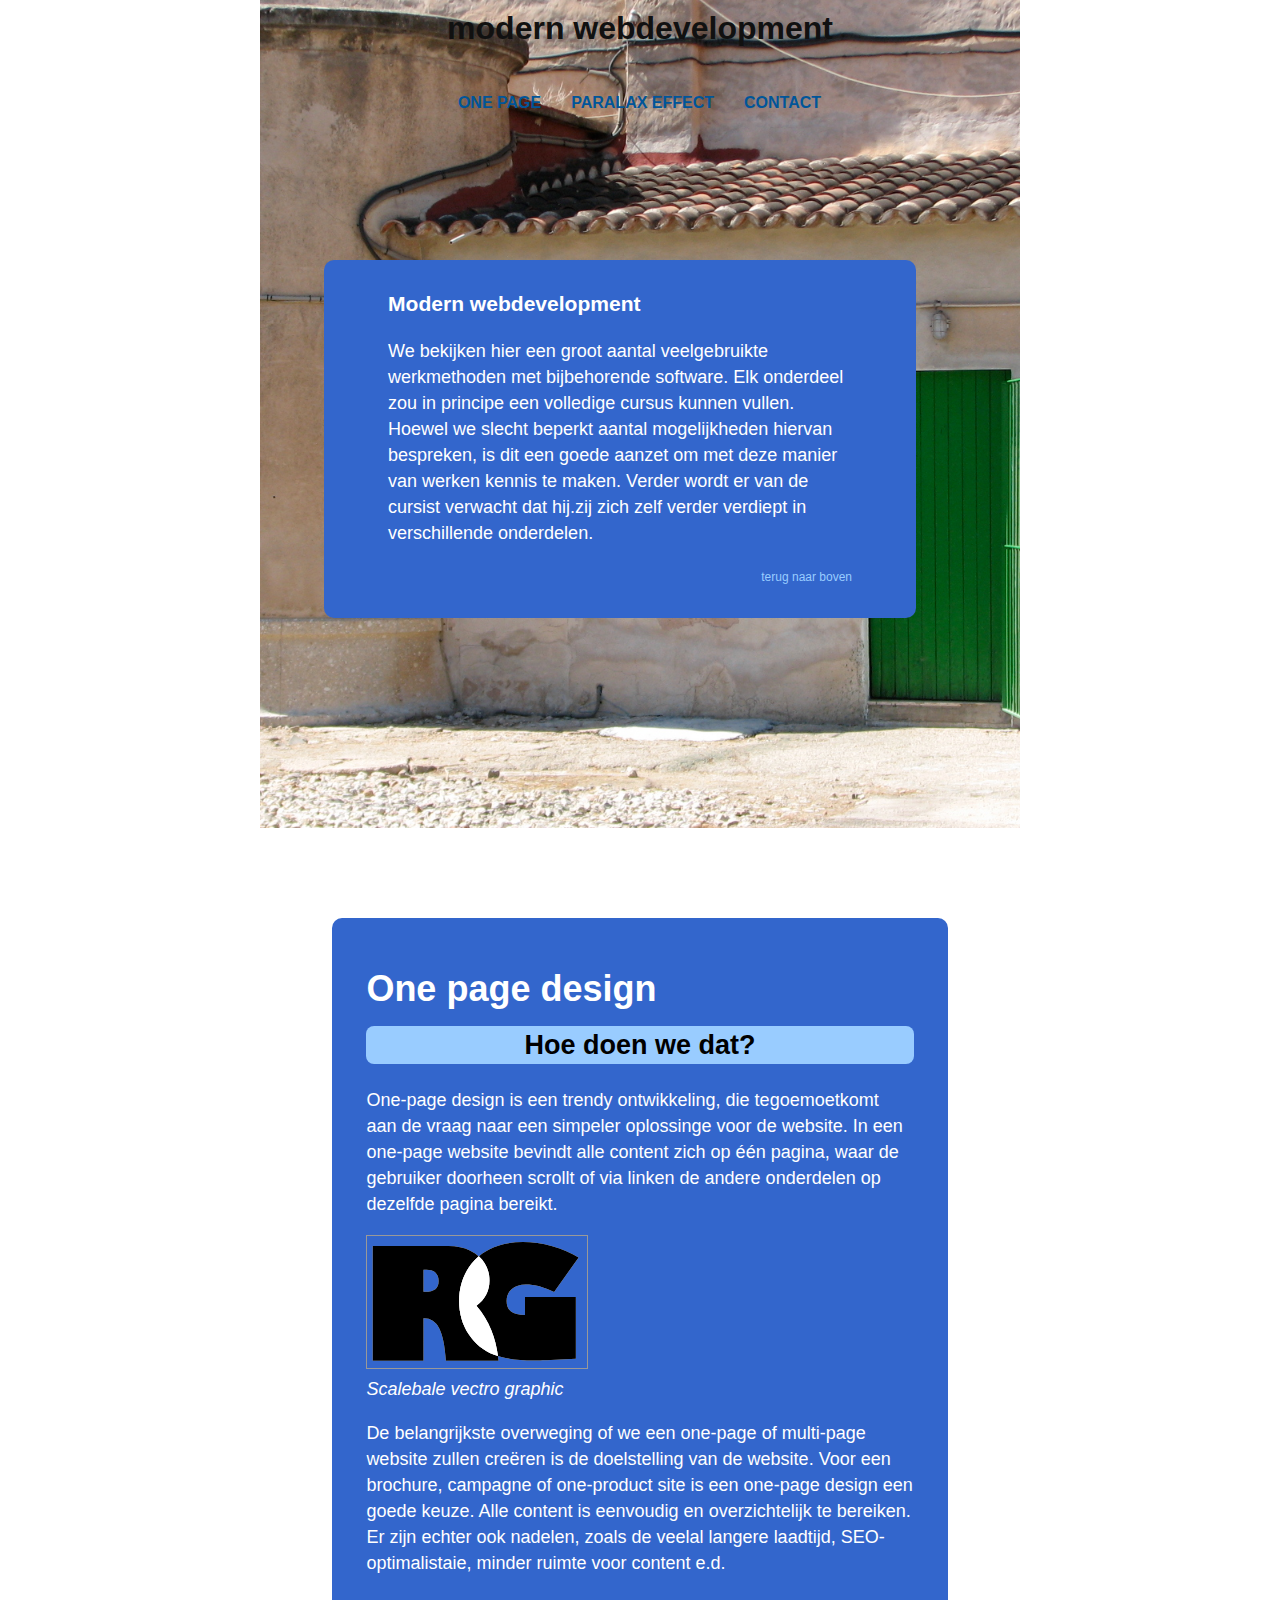
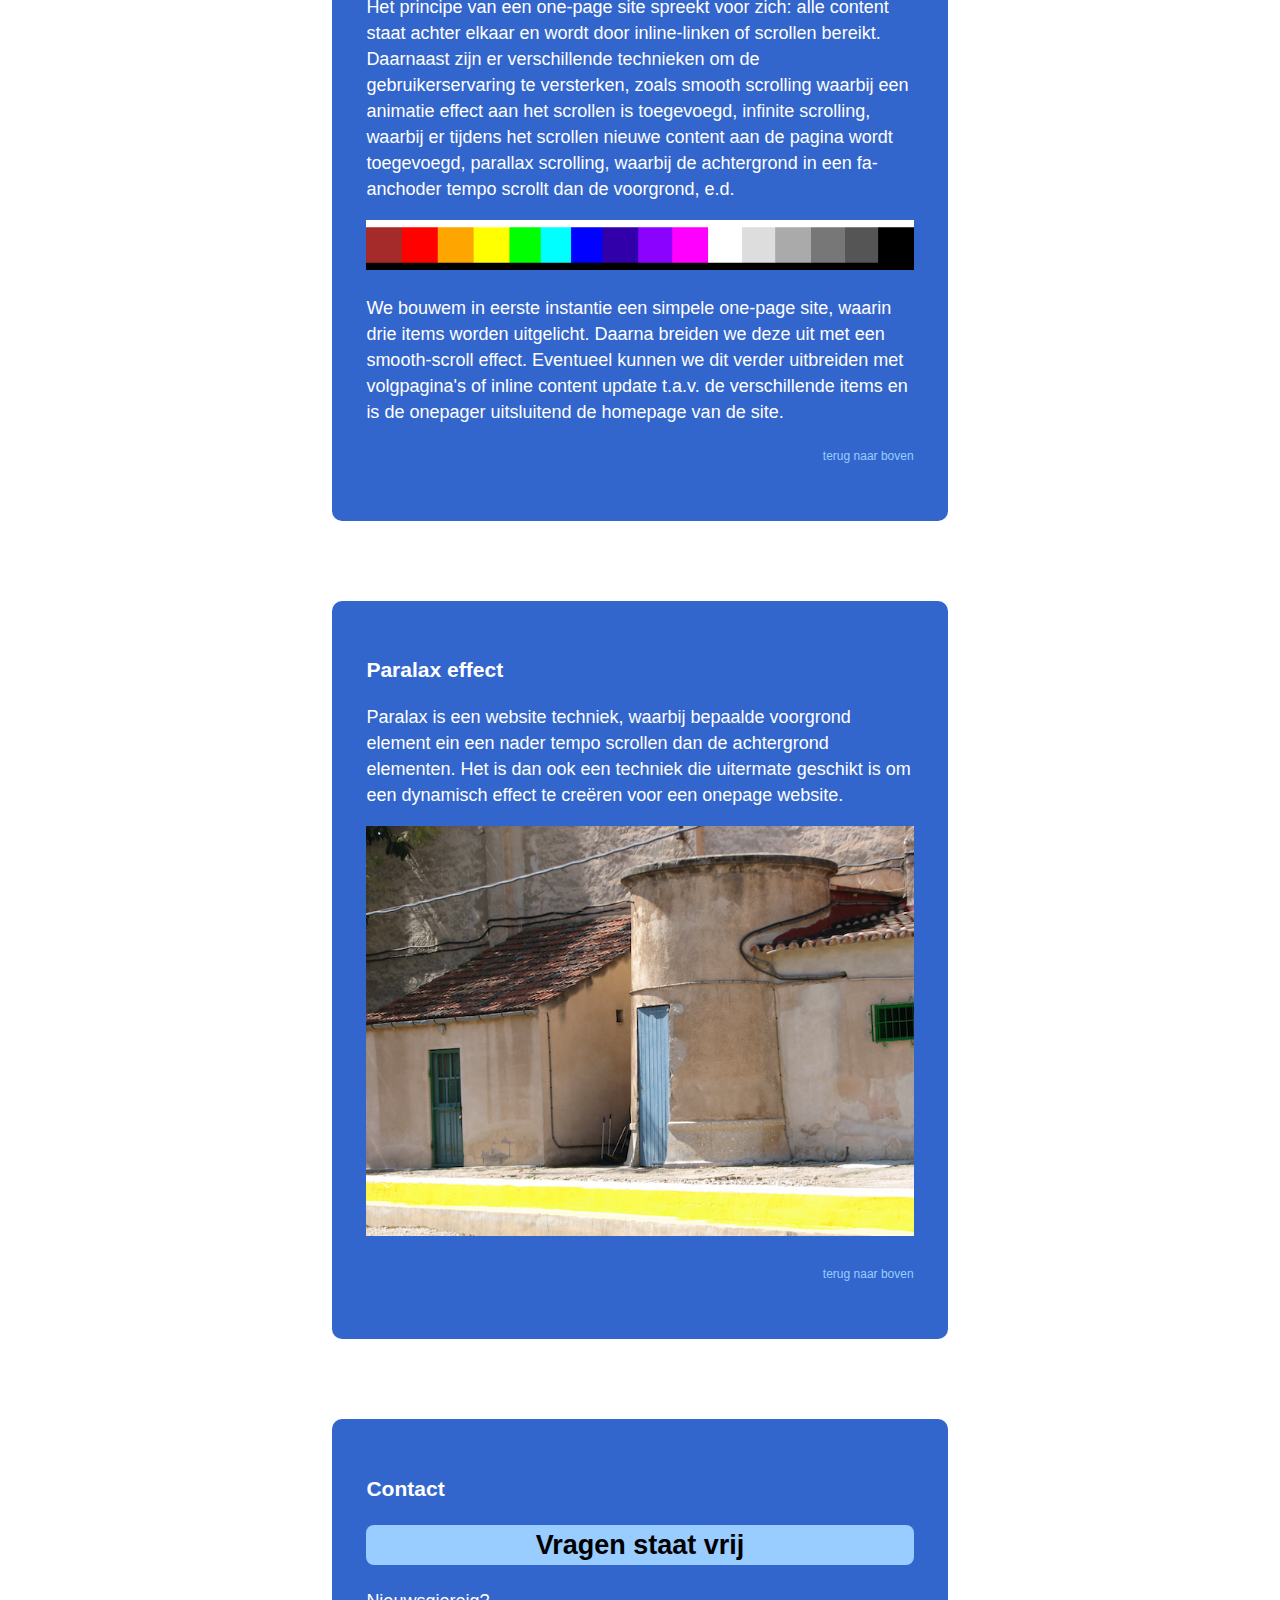
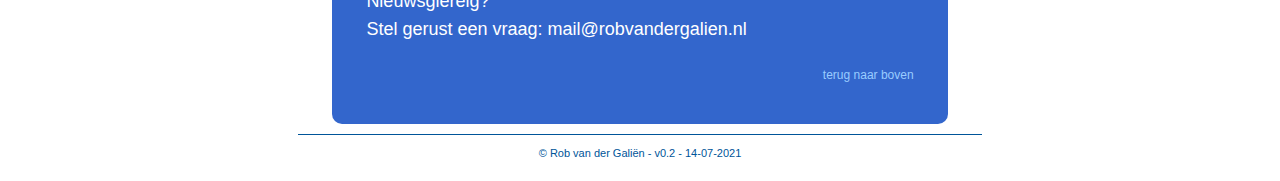
<file: onepage/index.html>
<!DOCTYPE html>
<html lang="nl">
<head>
    <meta charset="UTF-8">
    <link rel="stylesheet" type="text/css" href="css/onepage.css">
    <script type="text/javascript" src="js/jquery-min.js"></script>
    <script type="text/javascript" src="js/onepage.js"></script>
</head>
<body>
    <div id="header"><a name="top"></a>
        <h1>modern webdevelopment</h1>
        <ul>
            <li><a href="#onepage">ONE PAGE</a></li>
            <li><a href="#paralax-page">PARALAX EFFECT</a></li>
            <li><a href="#contact">CONTACT</a></li>
        </ul>      
    </div>

    <div id="modern-webdev"><a name="modern-webdev"></a>
        <div id="modern-webdev-content">
            <h3>Modern webdevelopment</h3>
            <p>We bekijken hier een groot aantal veelgebruikte werkmethoden met bijbehorende software. Elk onderdeel zou in principe een volledige cursus kunnen vullen. Hoewel we slecht beperkt aantal mogelijkheden hiervan bespreken, is dit een goede aanzet om met deze manier van werken kennis te maken. Verder wordt er van de cursist verwacht dat hij.zij zich zelf verder verdiept in verschillende onderdelen.
            <div class="to-top">terug naar boven</div></p>
        </div>
    </div>

    <div id="content">
        <div id="onepage"><a name="onepage"></a>
            <h1>One page design</h1>
            <h2 class="h2-colored">Hoe doen we dat?</h2>
            <p>One-page design is een trendy ontwikkeling, die tegoemoetkomt aan de vraag naar een simpeler oplossinge voor de website. In een one-page website bevindt alle content zich op één pagina, waar de gebruiker doorheen scrollt of via linken de andere onderdelen op dezelfde pagina bereikt. </p>
            <svg width="210px" height="122px" viewBox="0 0 98 57" version="1.1" xmlns="http://www.w3.org/2000/svg" xmlns:xlink="http://www.w3.org/1999/xlink" class="border">
                <title>Group 94</title>
                <defs>
                    <path d="M23.7304688,55.4921875 L23.7304688,35.6289062 L23.8710938,35.6289062 C27.0585938,35.6289062 29.4492188,37.1757812 31.0429688,40.2695312 C32.6367188,43.3398438 33.6796875,48.4140625 34.171875,55.4921875 L34.171875,55.4921875 L58.8164062,55.4921875 C58.2773438,50.265625 57.1464844,45.5019531 55.4238281,41.2011719 C53.7011719,36.9003906 51.375,33.0976562 48.4453125,29.7929688 C50.4375,28.3867188 51.9550781,26.6757812 52.9980469,24.6601562 C54.0410156,22.6445312 54.5625,20.3945312 54.5625,17.9101562 C54.5625,15.0039062 53.8125,12.3320312 52.3125,9.89453125 C50.8125,7.41015625 48.5742188,5.453125 45.5976562,4.0234375 C42.6210938,2.5703125 39.2226562,1.84375 35.4023438,1.84375 L35.4023438,1.84375 L0,1.84375 L0,55.4921875 L23.7304688,55.4921875 Z M24.2929688,23.21875 L23.7304688,23.21875 L23.7304688,12.8828125 L25.1367188,12.8828125 C26.9882812,12.8828125 28.3945312,13.3632812 29.3554688,14.3242188 C30.3164062,15.2851562 30.796875,16.5742188 30.796875,18.1914062 C30.796875,19.9492188 30.28125,21.2265625 29.25,22.0234375 C28.21875,22.8203125 26.5664062,23.21875 24.2929688,23.21875 L24.2929688,23.21875 Z" id="path-1"></path>
                    <path d="M75.2929688,55.3710938 C76.0429688,55.3710938 77.0742188,55.3535156 78.3867188,55.3183594 C79.6992188,55.2832031 81.3046875,55.21875 83.203125,55.125 L83.203125,55.125 L94.9101562,54.5625 L94.9101562,25.6289062 L71.1445312,25.6289062 L71.1445312,34.03125 C68.1914062,34.03125 66.0234375,33.5097656 64.640625,32.4667969 C63.2578125,31.4238281 62.5664062,29.765625 62.5664062,27.4921875 C62.5664062,25.171875 63.3867188,23.3320312 65.0273438,21.9726562 C66.6679688,20.5664062 68.8359375,19.8632812 71.53125,19.8632812 C75.5625,19.8632812 79.96875,21.0117188 84.75,23.3085938 L84.75,23.3085938 L96.2109375,7.171875 C94.453125,6.09375 92.5488281,5.12109375 90.4980469,4.25390625 C88.4472656,3.38671875 86.25,2.625 83.90625,1.96875 C79.1953125,0.65625 74.625,0 70.1953125,0 C64.1484375,0 58.8867188,1.1484375 54.4101562,3.4453125 C49.9101562,5.7421875 46.453125,9.0234375 44.0390625,13.2890625 C41.6015625,17.6015625 40.3828125,22.3359375 40.3828125,27.4921875 C40.3828125,33.28125 41.859375,38.4375 44.8125,42.9609375 C47.8125,47.5078125 51.703125,50.7070312 56.484375,52.5585938 C61.3359375,54.4335938 67.6054688,55.3710938 75.2929688,55.3710938 Z" id="path-2"></path>
                    <path d="M49.5745248,6.62129169 C50.6645737,7.58566401 51.5772321,8.67674386 52.3125,9.89453125 C53.8125,12.3320312 54.5625,15.0039062 54.5625,17.9101562 C54.5625,20.3945312 54.0410156,22.6445312 52.9980469,24.6601562 C51.9550781,26.6757812 50.4375,28.3867187 48.4453125,29.7929687 C51.375,33.0976562 53.7011719,36.9003906 55.4238281,41.2011719 C56.8992795,44.8847817 57.9405954,48.9079628 58.547776,53.2707152 C57.8321808,53.0519306 57.1451271,52.8139569 56.484375,52.5585937 C51.703125,50.7070312 47.8125,47.5078125 44.8125,42.9609375 C41.859375,38.4375 40.3828125,33.28125 40.3828125,27.4921875 C40.3828125,22.3359375 41.6015625,17.6015625 44.0390625,13.2890625 C45.4185268,10.8515625 47.1385523,8.73549107 49.199139,6.94084821 Z" id="path-3"></path>
                </defs>
                <g id="Page-1" stroke="none" stroke-width="1" fill="none" fill-rule="evenodd">
                    <g id="Group-94" transform="translate(0.273438, 0.507812)" fill-rule="nonzero">
                        <g id="R-Copy-2">
                            <use fill="#FFFFFF" xlink:href="#path-1"></use>
                            <use fill="#000000" xlink:href="#path-1"></use>
                        </g>
                        <g id="G-Copy-2">
                            <use fill="#FFFFFF" xlink:href="#path-2"></use>
                            <use fill="#000000" xlink:href="#path-2"></use>
                        </g>
                        <g id="Combined-Shape" fill="#FFFFFF">
                            <use xlink:href="#path-3"></use>
                            <use xlink:href="#path-3"></use>
                        </g>
                    </g>
                </g>
            </svg>
            <div><i>Scalebale vectro graphic</i></div>
            <p>De belangrijkste overweging of we een one-page of multi-page website zullen creëren is de doelstelling van de website. Voor een brochure, campagne of one-product site is een one-page design een goede keuze. Alle content is eenvoudig en overzichtelijk te bereiken. Er zijn echter ook nadelen, zoals de veelal langere laadtijd, SEO-optimalistaie, minder ruimte voor content e.d.</p>
            <p>Het principe van een one-page site spreekt voor zich: alle content staat achter elkaar en wordt door inline-linken of scrollen bereikt. Daarnaast zijn er verschillende technieken om de gebruikerservaring te versterken, zoals smooth scrolling waarbij een animatie effect aan het scrollen is toegevoegd, infinite scrolling, waarbij er tijdens het scrollen nieuwe content aan de pagina wordt toegevoegd, parallax scrolling, waarbij de achtergrond in een fa-anchoder tempo scrollt dan de voorgrond, e.d.</p>
            <p><img src="images/kleurenbalk.png" alt="Kleurtinten balk" class="page-width" /></p>
            <p>We bouwem in eerste instantie een simpele one-page site, waarin drie items worden uitgelicht. Daarna breiden we deze uit met een smooth-scroll effect. Eventueel kunnen we dit verder uitbreiden met volgpagina's of inline content update t.a.v. de verschillende items en is de onepager uitsluitend de homepage van de site.
            <div class="to-top">terug naar boven</div>
            </p>
        </div>

        <div id="paralax-page"><a name="paralax-page"></a>
            <h3>Paralax effect</h3>
            <p>Paralax is een website techniek, waarbij bepaalde voorgrond element ein een nader tempo scrollen dan de achtergrond elementen. Het is dan ook een techniek die uitermate geschikt is om een dynamisch effect te creëren voor een onepage website.</p>
            <p class="center"> <img src="images/mallorca-2.png" alt="Mallorca" />
            <div class="to-top">terug naar boven</div></p>
        </div>

        <div id="contact"><a name="contact"></a>
            <h3>Contact</h3>
            <h2>Vragen staat vrij</h2>
            <p>Nieuwsgiereig? 
            <br>Stel gerust een vraag: mail@robvandergalien.nl</p>
            <div class="to-top">terug naar boven</div>
        </div>

        <footer>
            <div>&copy; Rob van der Galiën - v0.2 - 14-07-2021</div>
        </footer>
    </div>
</body>
</html>
</file>
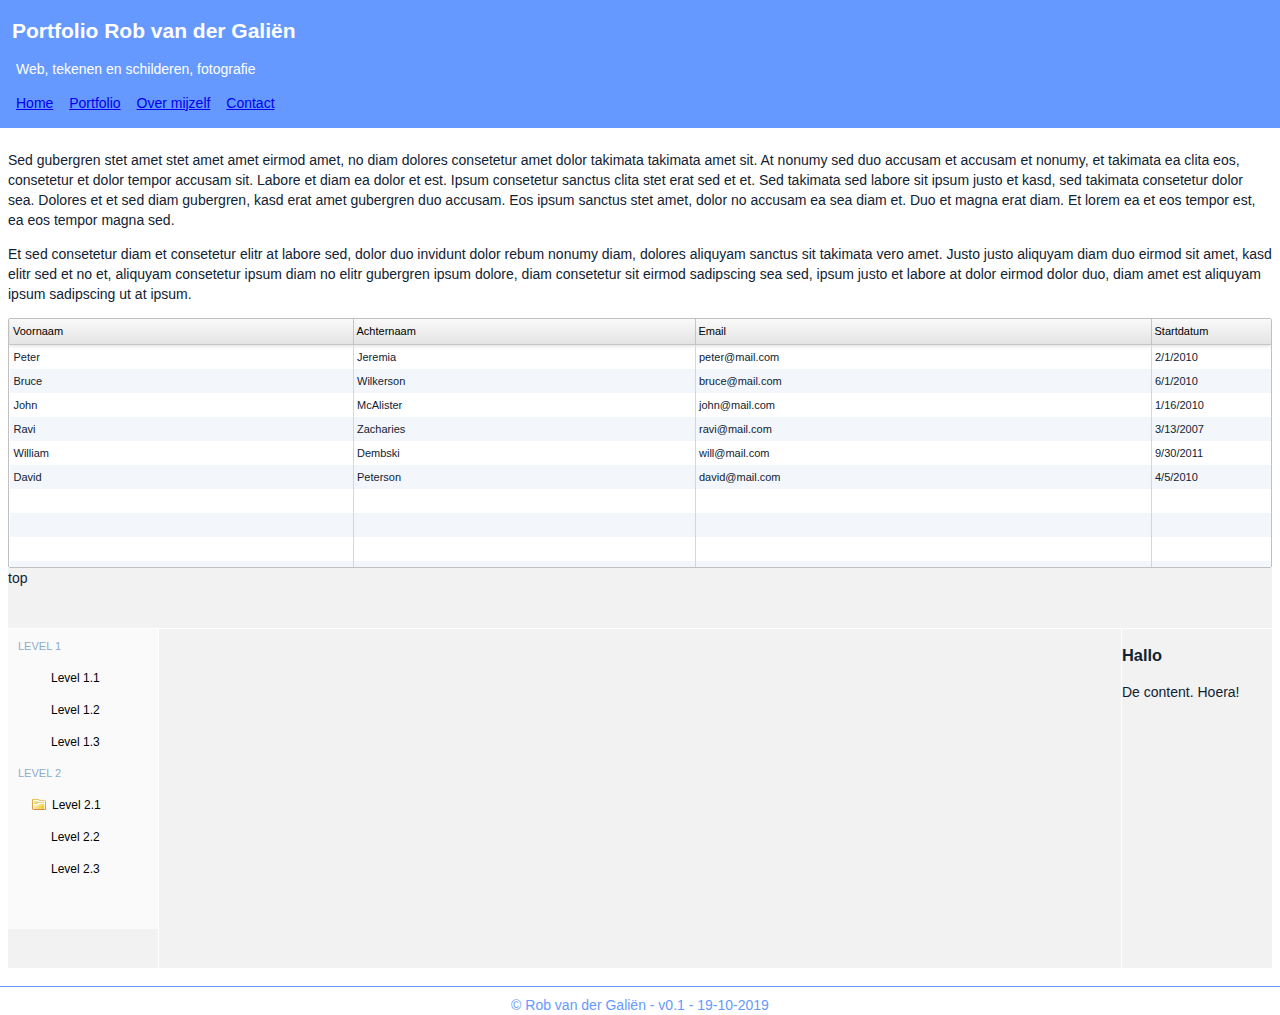
<file: portfolio-w2ui/index.html>
<!DOCTYPE html>
<html lang="nl">

<head>
    <meta charset='utf-8'>
    <title>Rob van der Galiën</title>
    <link rel="shortcut icon" href="favicon.ico" type="image/x-icon" />
    <!-- © Rob van der Galiën, 2019 -->

    <link rel="stylesheet" href="css/portfolio.css">
    <link rel="stylesheet" type="text/css" href="css/w2ui-1.5.css" />

    <script src="js/jquery.js"></script>
    <script type="text/javascript" src="js/w2ui-1.5.js"></script>

    <!-- <script type="text/javascript" src="js/jquery-min.js"></script> -->
    <!-- <script type="text/javascript" src="js/xxx.js"></script> -->


</head>

<body>
    <div id="container">
        <header>
            <div id="header-box">
                <h2>Portfolio Rob van der Galiën</h2>
                <p id="tagline">Web, tekenen en schilderen, fotografie</p>
            </div>
            <ul id="menu">
                <li class="active_menu"><a href="index.html">Home</a></li>
                <li><a href="portfoliio.html">Portfolio</a></li>
                <li><a href="over_mijzelf.html">Over mijzelf</a></li>
                <li><a href="contact.html">Contact</a></li>
            </ul>
        </header>

        <div id="content-box">
            <div>
                <article id="content">
                    <p class="kolom">
                        Sed gubergren stet amet stet amet amet eirmod amet, no diam dolores consetetur amet dolor takimata takimata amet sit. At nonumy sed duo accusam et accusam et nonumy, et takimata ea clita eos, consetetur et dolor tempor accusam sit. Labore et diam ea dolor et est. Ipsum consetetur sanctus clita stet erat sed et et. Sed takimata sed labore sit ipsum justo et kasd, sed takimata consetetur dolor sea. Dolores et et sed diam gubergren, kasd erat amet gubergren duo accusam. Eos ipsum sanctus stet amet, dolor no accusam ea sea diam et. Duo et magna erat diam. Et lorem ea et eos tempor est, ea eos tempor magna sed.
                    </p>
                    <p class="kolom">
                        Et sed consetetur diam et consetetur elitr at labore sed, dolor duo invidunt dolor rebum nonumy diam, dolores aliquyam sanctus sit takimata vero amet. Justo justo aliquyam diam duo eirmod sit amet, kasd elitr sed et no et, aliquyam consetetur ipsum diam no elitr gubergren ipsum dolore, diam consetetur sit eirmod sadipscing sea sed, ipsum justo et labore at dolor eirmod dolor duo, diam amet est aliquyam ipsum sadipscing ut at ipsum.
                    </p>
                </article>
            </div>

            <div id="grid" style="width: 100%; height: 250px;"></div>

            <div id="myLayout" style="height: 400px"></div>

        </div>

        <footer>
            <div class="copyrights">&copy; Rob van der Galiën - v0.1 - 19-10-2019</div>
        </footer>

    </div>

    <script language="JavaScript">
$(function () {
    // html-string
    let contentStr = '<div>';
            contentStr += '<h3>Hallo</h3>';
            contentStr += '<p>De content. Hoera!</p>';
        contentStr += '</div>';
    //console.log('contentStr', contentStr);

    $('#grid').w2grid({
        name: 'grid',
        header: 'Lijst met namen',
        columns: [
            { field: 'fname', text: 'Voornaam', size: '30%' },
            { field: 'lname', text: 'Achternaam', size: '30%' },
            { field: 'email', text: 'Email', size: '40%' },
            { field: 'sdate', text: 'Startdatum', size: '120px' }
        ],
        records: [
            { recid: 1, fname: "Peter", lname: "Jeremia", email: 'peter@mail.com', 
                sdate: '2/1/2010' },
            { recid: 2, fname: "Bruce", lname: "Wilkerson", email: 'bruce@mail.com', 
                sdate: '6/1/2010' },
            { recid: 3, fname: "John", lname: "McAlister", email: 'john@mail.com', 
                sdate: '1/16/2010' },
            { recid: 4, fname: "Ravi", lname: "Zacharies", email: 'ravi@mail.com', 
                sdate: '3/13/2007' },
            { recid: 5, fname: "William", lname: "Dembski", email: 'will@mail.com', 
                sdate: '9/30/2011' },
            { recid: 6, fname: "David", lname: "Peterson", email: 'david@mail.com', 
                sdate: '4/5/2010' }
        ]
    });

    // layout met tekst, compleet w2ui-component en html-code-string
    $('#myLayout').w2layout({
        name: 'myLayout',
        panels: [
            { type: 'top', size: 60, content: 'top' },
            { type: 'left', 
                size: 150, 
                resizable: true, 
                content: '<div id="sidebar" style="height: 300px; width: 200px;"></div>' },
            { type: 'right', size: 150, resizable: true, content: contentStr }
        ]
    });

    $('#sidebar').w2sidebar({
        name: 'sidebar',
        nodes: [
            { id: 'level-1', text: 'Level 1', img: 'icon-folder', expanded: true, group: true,
              nodes: [ { id: 'level-1-1', text: 'Level 1.1', icon: 'fa fa-home' },
                       { id: 'level-1-2', text: 'Level 1.2', icon: 'fa fa-star' },
                       { id: 'level-1-3', text: 'Level 1.3', icon: 'fa fa-star-o' }
                     ]
            },
            { id: 'level-2', text: 'Level 2', img: 'icon-folder', expanded: true, group: true,
              nodes: [ { id: 'level-2-1', text: 'Level 2.1', img: 'icon-folder', count: 3,
                           nodes: [
                           { id: 'level-2-1-1', text: 'Level 2.1.1', icon: 'fa fa-star-o' },
                           { id: 'level-2-1-2', text: 'Level 2.1.2', icon: 'fa fa-star-o', count: 67 },
                           { id: 'level-2-1-3', text: 'Level 2.1.3', icon: 'fa fa-star-o' }
                       ]},
                       { id: 'level-2-2', text: 'Level 2.2', icon: 'fa fa-star-o' },
                       { id: 'level-2-3', text: 'Level 2.3', icon: 'fa fa-star-o' }
                     ]
            }
        ]
    });
});
    </script>
</body>

</html>
</file>
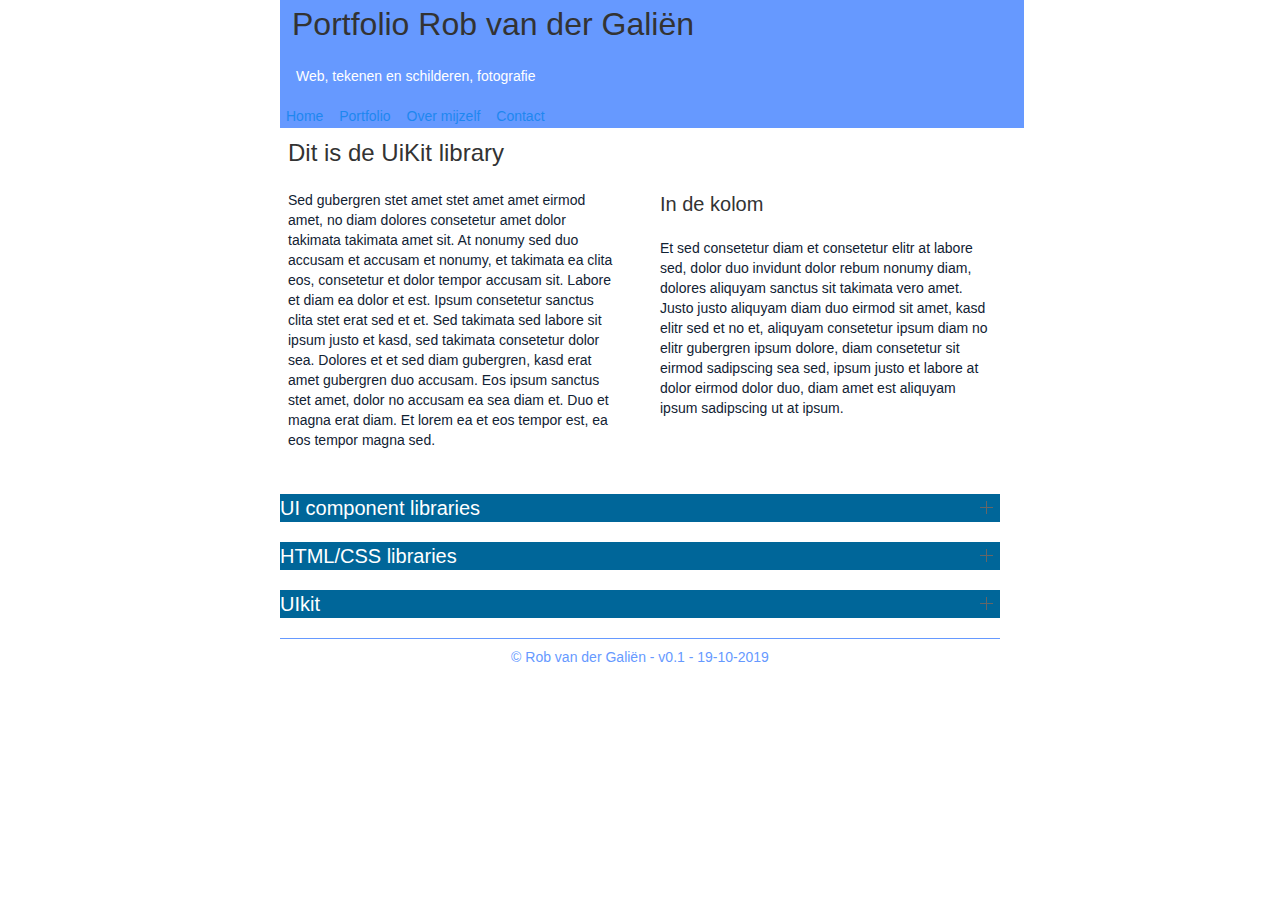
<file: portfolio/index.html>
<!DOCTYPE html>
<html lang="nl">

<head>
    <meta charset='utf-8'>
    <title>Rob van der Galiën</title>
    <link rel="shortcut icon" href="favicon.ico" type="image/x-icon" />
    <!-- © Rob van der Galiën, 2019 -->

    <link rel="stylesheet" href="css/portfolio.css">
    <link rel="stylesheet" href="css/uikit.css" />
    <link rel="stylesheet" href="css/custom-uikit.css" />

    <script src="js/uikit.js"></script>
    <script src="js/uikit-icons.js"></script>

    <!-- <script type="text/javascript" src="js/jquery-min.js"></script> -->
    <!-- <script type="text/javascript" src="js/xxx.js"></script> -->


</head>

<body>
    <div id="container">
        <header>
            <div id="header-box">
                <h2>Portfolio Rob van der Galiën</h2>
                <p id="tagline">Web, tekenen en schilderen, fotografie</p>
            </div>
            <ul id="menu">
                <li class="active_menu"><a href="index.html">Home</a></li>
                <li><a href="portfoliio.html">Portfolio</a></li>
                <li><a href="over_mijzelf.html">Over mijzelf</a></li>
                <li><a href="contact.html">Contact</a></li>
            </ul>
        </header>

        <div id="content-box">
            <article id="content">
                <h3>Dit is de UiKit library</h3>
                <div class="uk-column-1-2">
                    <div>
                        <p>Sed gubergren stet amet stet amet amet eirmod amet, no diam dolores consetetur amet dolor takimata takimata amet sit. At nonumy sed duo accusam et accusam et nonumy, et takimata ea clita eos, consetetur et dolor tempor accusam sit. Labore et diam ea dolor et est. Ipsum consetetur sanctus clita stet erat sed et et. Sed takimata sed labore sit ipsum justo et kasd, sed takimata consetetur dolor sea. Dolores et et sed diam gubergren, kasd erat amet gubergren duo accusam. Eos ipsum sanctus stet amet, dolor no accusam ea sea diam et. Duo et magna erat diam. Et lorem ea et eos tempor est, ea eos tempor magna sed.</p>
                    </div>
                    <div>
                        <h4>In de kolom</h4>
                        <p>Et sed consetetur diam et consetetur elitr at labore sed, dolor duo invidunt dolor rebum nonumy diam, dolores aliquyam sanctus sit takimata vero amet. Justo justo aliquyam diam duo eirmod sit amet, kasd elitr sed et no et, aliquyam consetetur ipsum diam no elitr gubergren ipsum dolore, diam consetetur sit eirmod sadipscing sea sed, ipsum justo et labore at dolor eirmod dolor duo, diam amet est aliquyam ipsum sadipscing ut at ipsum.</p>
                    </div>
                </div>
            </article>
        </div>
        <ul uk-accordion>
            <li>
                <a class="uk-accordion-title" href="#">UI component libraries</a>
                <div class="uk-accordion-content">UI component libraries zijn meestal een verzameling van User Interface componenten, zoals headers, panels, accordeons, form elementen, enz. In bepaalde gevallen zijn het zelf meerdere componeten, die samen een groter, bij elkaar horend onderdeel vormen. De implementatie vindt op verschillende manieren plaast. Sommige libraries gebruiken uitsluitens CSS-stijlen binnen de HTML-code, terwijl anderen Javascript toepassen om de componenten samen te stellen. We bekijken hier beide methoden</div>
            </li>
            <li>
                <a class="uk-accordion-title" href="#">HTML/CSS libraries</a>
                <div class="uk-accordion-content">In dergelijke libraries wordt dus uitluitend gebruik germaakt van CSS-code, die binnen HTML-elementen wordt toegevoegd. Complexere componenten, zoals bijvoorbeeld een accordeon, bestaat meestal uit meerdere HTML-elementen, die samen het component vormen. In dat geval wordt ook gebruik gemaakt van Javascript om de funtionaliteit van de accordeon te implementeren. De Javascript is dus uitsluiten voor de interactive componenten om deze te laten functioneren.</div>
            </li>
            <li>
                <a class="uk-accordion-title" href="#">UIkit</a>
                <div class="uk-accordion-content">Download UIkit of gebruik npm om UIkit toe te voegen aan de node-modules, als je voor die workflow kiest. Je kunt ook de complete GitHub data downloaden via een link vanaf de homepage van de UIkit website. </div>
            </li>
        </ul>

        <footer>
            <div class="copyrights">&copy; Rob van der Galiën - v0.1 - 19-10-2019</div>
        </footer>

    </div>

    <script language="JavaScript">
    </script>
</body>

</html>
</file>
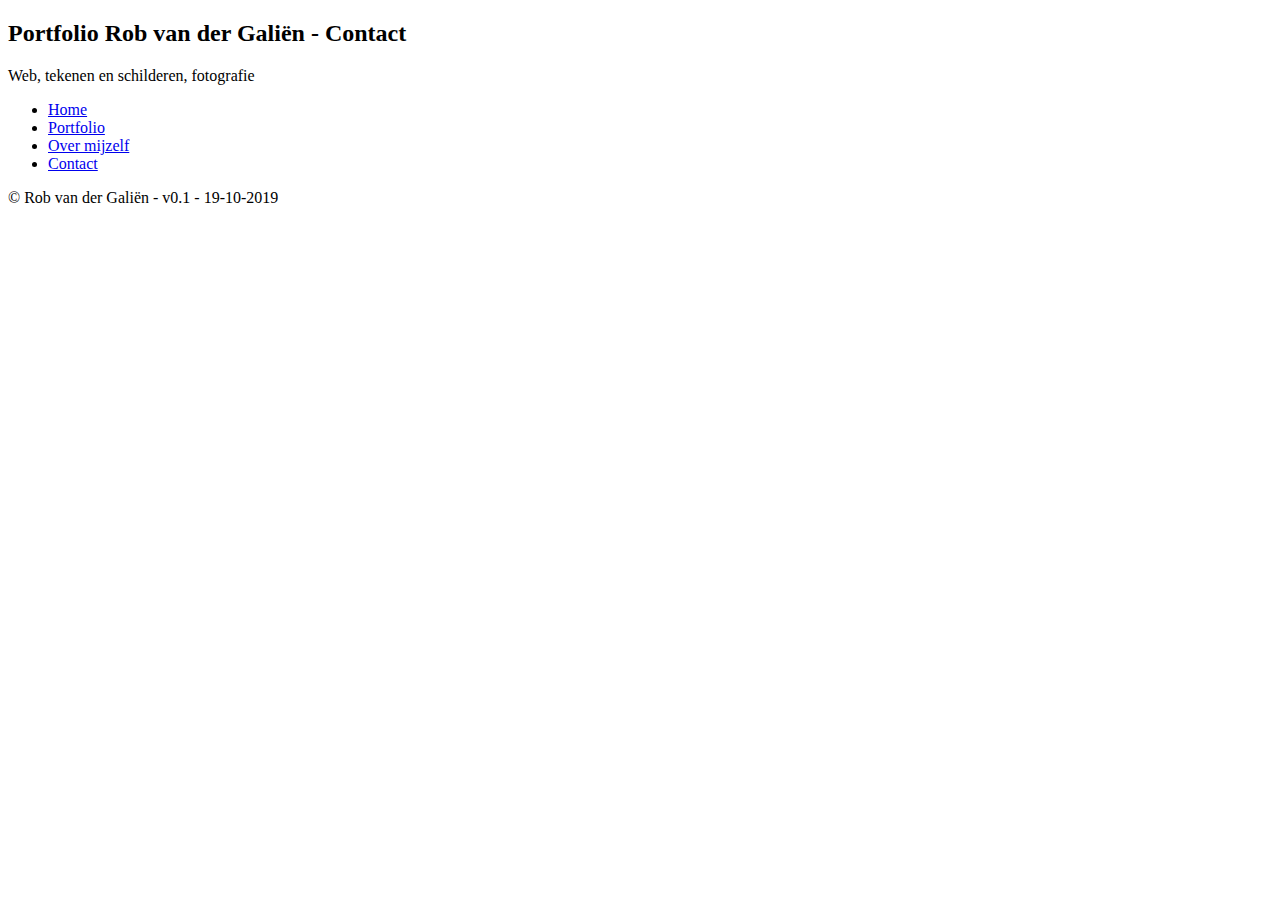
<file: portfolio-w2ui/contact.html>
<!DOCTYPE html>
<html lang="nl">

<head>
    <meta charset='utf-8'>
    <title>Rob van der Galiën</title>
    <link rel="shortcut icon" href="favicon.ico" type="image/x-icon" />
    <!-- © Rob van der Galiën, 2019 -->

    <!-- <link rel="stylesheet" href="css/xxx.css"> -->

    <!-- <script type="text/javascript" src="js/jquery-min.js"></script> -->
    <!-- <script type="text/javascript" src="js/xxx.js"></script> -->


</head>

<body>
    <div id="container">
        <header>
            <h2>Portfolio Rob van der Galiën - <span class="pagename">Contact</span></h2>
            <p id="tagline">Web, tekenen en schilderen, fotografie</p>
            <ul id="menu">
                <li><a href="index.html">Home</a></li>
                <li><a href="portfoliio.html">Portfolio</a></li>
                <li><a href="over_mijzelf.html">Over mijzelf</a></li>
                <li class="active_menu"><a href="contact.html">Contact</a></li>
            </ul>
        </header>

        <div id="content-box">
            <article id="content">

            </article>
            <aside id="sidebar">

            </aside>
        </div>

        <footer>
            <div class="copyrights">&copy; Rob van der Galiën - v0.1 - 19-10-2019</div>
        </footer>

    </div>

    <script language="JavaScript">
    </script>
</body>

</html>
</file>
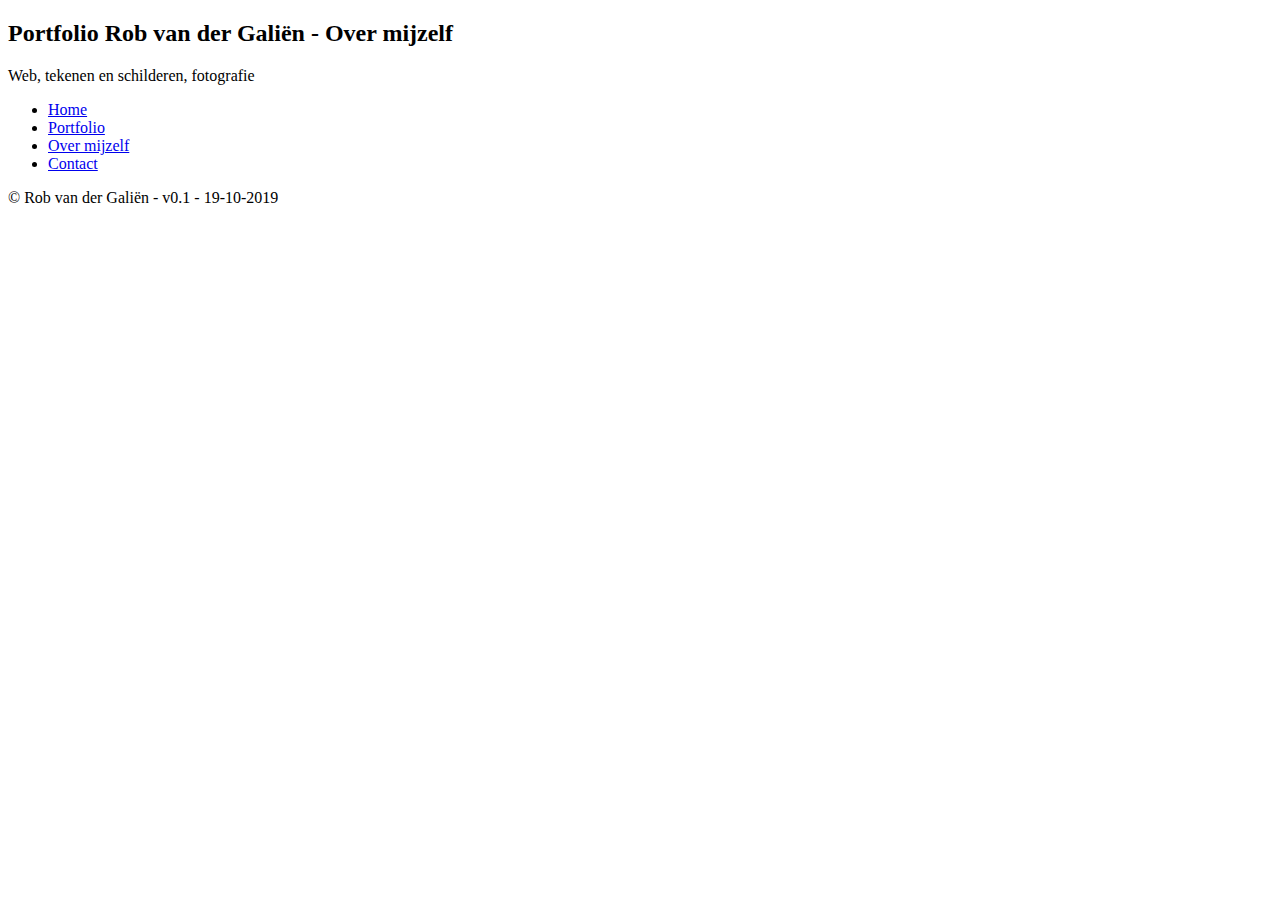
<file: portfolio-w2ui/over_mijzelf.html>
<!DOCTYPE html>
<html lang="nl">

<head>
    <meta charset='utf-8'>
    <title>Rob van der Galiën</title>
    <link rel="shortcut icon" href="favicon.ico" type="image/x-icon" />
    <!-- © Rob van der Galiën, 2019 -->

    <!-- <link rel="stylesheet" href="css/xxx.css"> -->

    <!-- <script type="text/javascript" src="js/jquery-min.js"></script> -->
    <!-- <script type="text/javascript" src="js/xxx.js"></script> -->


</head>

<body>
    <div id="container">
        <header>
            <div id="header-box">
                <h2>Portfolio Rob van der Galiën - <span class="pagename">Over mijzelf</span></h2>
                <p id="tagline">Web, tekenen en schilderen, fotografie</p>
            </div>
            <ul id="menu">
                <li><a href="index.html">Home</a></li>
                <li><a href="portfoliio.html">Portfolio</a></li>
                <li class="active_menu"><a href="over_mijzelf.html">Over mijzelf</a></li>
                <li><a href="contact.html">Contact</a></li>
            </ul>
        </header>

        <div id="content-box">
            <article id="content">

            </article>
            <aside id="sidebar">

            </aside>
        </div>

        <footer>
            <div class="copyrights">&copy; Rob van der Galiën - v0.1 - 19-10-2019</div>
        </footer>

    </div>

    <script language="JavaScript">
    </script>
</body>

</html>
</file>
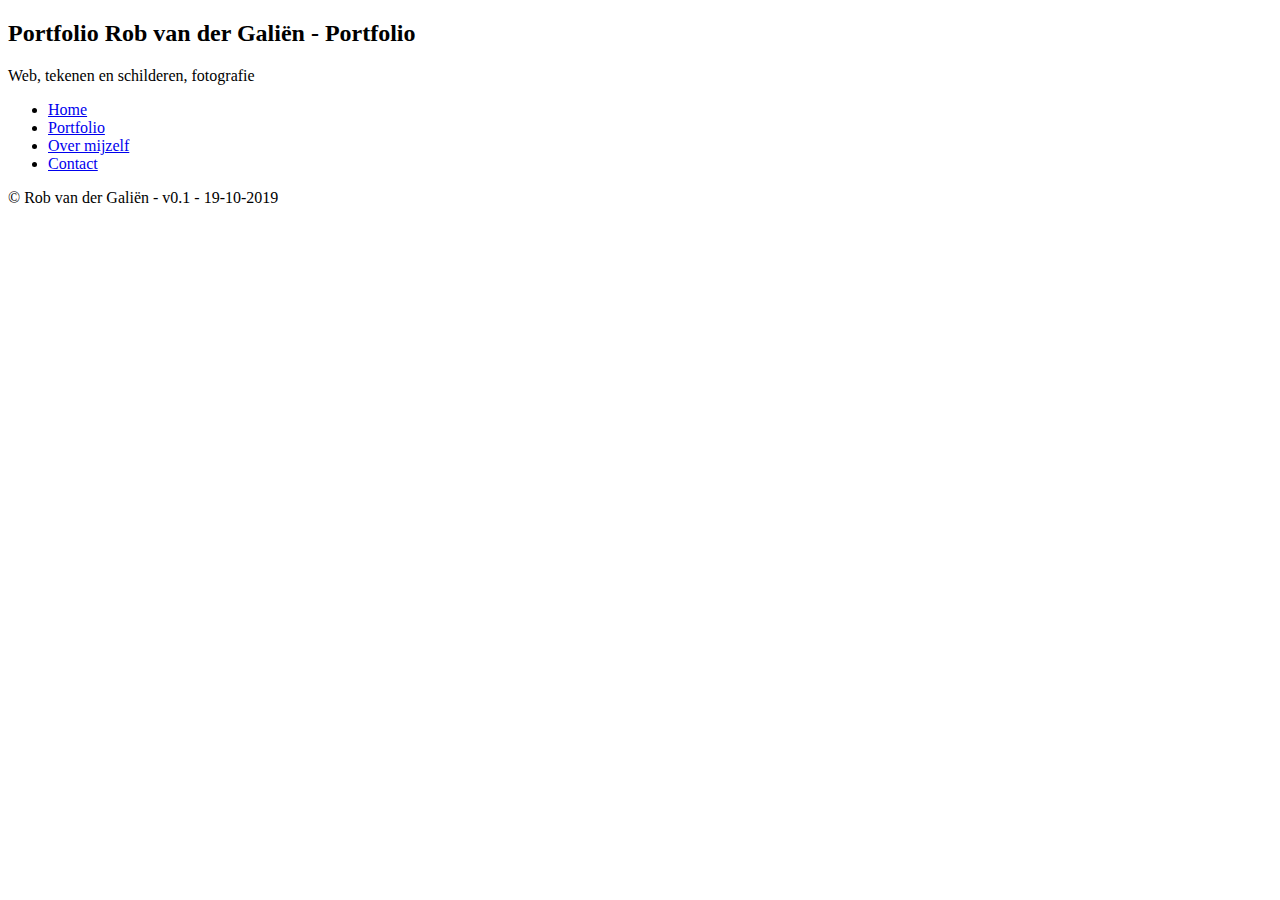
<file: portfolio-w2ui/portfoliio.html>
<!DOCTYPE html>
<html lang="nl">

<head>
    <meta charset='utf-8'>
    <title>Rob van der Galiën</title>
    <link rel="shortcut icon" href="favicon.ico" type="image/x-icon" />
    <!-- © Rob van der Galiën, 2019 -->

    <!-- <link rel="stylesheet" href="css/xxx.css"> -->

    <!-- <script type="text/javascript" src="js/jquery-min.js"></script> -->
    <!-- <script type="text/javascript" src="js/xxx.js"></script> -->


</head>

<body>
    <div id="container">
        <header>
            <div id="header-box">
                <h2>Portfolio Rob van der Galiën - <span class="pagename">Portfolio</span></h2>
                <p id="tagline">Web, tekenen en schilderen, fotografie</p>
            </div>
            <ul id="menu">
                <li><a href="index.html">Home</a></li>
                <li class="active_menu"><a href="portfoliio.html">Portfolio</a></li>
                <li><a href="over_mijzelf.html">Over mijzelf</a></li>
                <li><a href="contact.html">Contact</a></li>
            </ul>
        </header>

        <div id="content-box">
            <article id="content">

            </article>
            <aside id="sidebar">

            </aside>
        </div>

        <footer>
            <div class="copyrights">&copy; Rob van der Galiën - v0.1 - 19-10-2019</div>
        </footer>

    </div>

    <script language="JavaScript">
    </script>
</body>

</html>
</file>
<file: onepage/css/onepage.css>
html { 
    height: 100%; 
    margin: 0;
    padding: 0;
}
body {
    background: none; 
    /*background-color: #9cf;*/
    font: 18px/26px "Helvetica Neue",Helvetica,Arial,Sans-Serif;
    color: #111; 
    text-align: center; 
    height: 100%;
    width: 100%;
    max-width: 760px;
    margin: 0 auto;
    padding: 0;
}
#header{
    width: 100%;
    margin: 0px auto;
    padding: 0px;
    text-align: center;
    height: 70px;
    line-height: 70px;
}

#header ul {
    margin: 0;
    padding-left: 24px;;
}
#header li {
    display: inline-block;
    margin-right: 25px;
    font-size: 16px;
    color: #059;
    font-weight: bold;
    cursor: pointer;
}
#header h1 {
    width: 100%;
    margin-top: 10px;
    font-size: 32px;
    line-height: 36px;
    text-align: center;
}
h2 {
    color: #000;
    background-color: #9cf;
    padding: 6px;
    text-align: center;
    border-radius: 8px;
}
a:link, a:visited {
    color: #059;
    text-decoration: none;
}
/*
#modern-webdev, #onepage, #paralax-page, #contact {
    width: 90%;
    min-height: 280px;
    margin: 80px 0 10px 5%;
    padding: 5%;
    box-sizing: border-box;
    background-color: #36c;
    border-radius: 10px;
    text-align: left;
    color: white;
    overflow: hidden;
}*/
#modern-webdev { 
    background: url(../images/mallorca-1.png) no-repeat fixed 100% 100%; 
    background-size: cover; 
    color: #fff; 
    height: 100%; 
    width: 100%; 
    margin-top: -20%;
}
#modern-webdev-content { 
    top: 20%; 
    position: fixed; 
    width: 90%;
    max-width: 592px;
    min-height: 280px;
    margin: 80px 5% 10px 5%;
    padding: 10px 5%;
    box-sizing: border-box;
    background-color: #36c;
    border-radius: 10px;
    text-align: left;
    color: white;
}
#content { 
    width: 90%;
    text-align: justify; 
    margin: 0 auto; 
    padding: 10px 2%; 
    background-color: #fff;
    color: white;
}
#onepage, #paralax-page, #contact {
    width: 90%;
    min-height: 280px;
    margin: 80px 0 10px 5%;
    padding: 5%;
    box-sizing: border-box;
    background-color: #36c;
    border-radius: 10px;
    text-align: left;
    color: white;
    overflow: hidden;
}
#paralax-page img {
    width: 100%;
}

#contact {
    font-size: 18px;
    line-height: 28px;
}
footer {
    font-size: 11px;
    text-align: center;
    padding: 5px 2px;
    border-top: 1px solid #059;
    color: #059;
}

.to-top {
    font-size: 12px;
    text-align: right;
    color: #9cf;
    cursor: pointer;
}
.border {
    border: 1px solid #999;
    padding: 5px;
}
.center {
    text-align: center;
}
.page-width {
    width: 100%;
}
</file>
<file: portfolio-w2ui/css/portfolio.css>
body {
    margin: 0;
    padding: 0;
    font: 14px/20px Helvetica, Verdana, sans-serif;
    color: #123;
}

#container {
    width: 100%;
    margin: 0 auto;
}

header {
    width: 100%;
    height: 120px;
    padding: 4px 12px;
    background-color: #69f;
    color: #fff;
}

#tagline {
    margin: 0 4px;;
}

#menu ul {
    margin: 0;
}
#menu li {
    list-style-type: none;
    display: inline-block;
    margin: 0 48px 0 -36px;
    padding: 0;
}

#content-box {
    padding: 8px;
}
article {
    margin-bottom: 12px;
}
aside ul{
    margin: 0;
    width: 80%;
}
footer {
    margin-top: 10px;
    padding-top: 8px;
    text-align: center;
    border-top: 1px solid #69f;
    color: #69f;
}
</file>
<file: portfolio-w2ui/css/w2ui-1.5.css>
/* w2ui 1.5 (c) http://w2ui.com, vitmalina@gmail.com */
@font-face {
  font-family: "w2ui-font";
  src: url("[data-uri]") format("woff");
  font-weight: normal;
  font-style: normal;
}
[class^="w2ui-icon-"]:before,
[class*=" w2ui-icon-"]:before {
  font-family: "w2ui-font";
  display: inline-block;
  vertical-align: middle;
  line-height: 1;
  font-weight: normal;
  font-style: normal;
  speak: none;
  text-decoration: inherit;
  text-transform: none;
  text-rendering: optimizeLegibility;
  -webkit-font-smoothing: antialiased;
  -moz-osx-font-smoothing: grayscale;
}
/* Icons */
.w2ui-icon-check:before {
  content: "\f101";
}
.w2ui-icon-colors:before {
  content: "\f102";
}
.w2ui-icon-columns:before {
  content: "\f103";
}
.w2ui-icon-cross:before {
  content: "\f104";
}
.w2ui-icon-empty:before {
  content: "\f105";
}
.w2ui-icon-info:before {
  content: "\f106";
}
.w2ui-icon-paste:before {
  content: "\f107";
}
.w2ui-icon-pencil:before {
  content: "\f108";
}
.w2ui-icon-plus:before {
  content: "\f109";
}
.w2ui-icon-reload:before {
  content: "\f10a";
}
.w2ui-icon-search:before {
  content: "\f10b";
}
.w2ui-icon-settings:before {
  content: "\f10c";
}
/*************************************************
* --- Reset (used for all w2ui widgets)
* --- The reset is needed to coexist with other CSS
* --- on the same page (for example bootstrap)
*/
.w2ui-reset {
  -webkit-box-sizing: border-box;
  -moz-box-sizing: border-box;
  -ms-box-sizing: border-box;
  -o-box-sizing: border-box;
  box-sizing: border-box;
  font-family: Verdana, Arial, sans-serif;
  font-size: 11px;
}
.w2ui-reset * {
  color: default;
  line-height: 100%;
  -webkit-box-sizing: border-box;
  -moz-box-sizing: border-box;
  -ms-box-sizing: border-box;
  -o-box-sizing: border-box;
  box-sizing: border-box;
  margin: 0px;
  padding: 0px;
}
.w2ui-reset table {
  max-width: none;
  background-color: transparent;
  border-collapse: separate;
  border-spacing: 0;
  border: none;
}
.w2ui-reset table tr th,
.w2ui-reset table tr td {
  font-family: Verdana, Arial, sans-serif;
  font-size: 11px;
}
.w2ui-reset input:not([type=button]):not([type=submit]):not([type=checkbox]):not([type=radio]),
.w2ui-reset select,
.w2ui-reset textarea {
  display: inline-block;
  width: auto;
  height: auto;
  vertical-align: baseline;
  padding: 4px;
  margin: 0;
  font-size: 11px;
}
.w2ui-reset select {
  padding: 1px;
  height: 23px;
  font-size: 11px;
}
.w2ui-centered {
  position: absolute;
  left: 0px;
  right: 0px;
  top: 50%;
  -webkit-transform: translateY(-50%);
  -moz-transform: translateY(-50%);
  -ms-transform: translateY(-50%);
  -o-transform: translateY(-50%);
  transform: translateY(-50%);
  max-height: 100%;
  margin: 0px;
  padding: 0px 10px;
  text-align: center;
}
.w2ui-disabled,
.w2ui-readonly {
  background-color: #f1f1f1 !important;
  color: #777 !important;
  outline: none!important;
}
.w2ui-message {
  font-size: 12px;
  position: absolute;
  z-index: 250;
  background-color: #F9F9F9;
  border: 1px solid #999;
  box-shadow: 0px 0px 15px #aaa;
  -webkit-box-sizing: border-box;
  -moz-box-sizing: border-box;
  -ms-box-sizing: border-box;
  -o-box-sizing: border-box;
  box-sizing: border-box;
  border-top: 0px;
  border-radius: 0px 0px 6px 6px;
  overflow: auto;
}
.w2ui-message .w2ui-message-body {
  position: absolute;
  top: 0px;
  bottom: 45px;
  left: 0px;
  right: 0px;
  overflow: auto;
  line-height: 1.5;
  font-size: 14px;
}
.w2ui-message .w2ui-message-body .w2ui-centered {
  line-height: 1.5;
}
.w2ui-message .w2ui-message-buttons {
  position: absolute;
  height: 45px;
  bottom: 0px;
  left: 0px;
  right: 0px;
  border-top: 1px solid #e5e5e5;
  text-align: center;
  padding: 8px;
}
/*************************************************
* ---- Input Controls ----
*/
div.w2ui-input:focus {
  outline-color: #72B2FF;
}
input:not([type=button]):not([type=submit]).w2ui-input,
textarea.w2ui-input {
  padding: 4px;
  border: 1px solid #cacaca;
  border-radius: 3px;
  color: black;
  background-color: white;
  line-height: normal;
}
input:not([type=button]):not([type=submit]).w2ui-input:focus,
textarea.w2ui-input:focus {
  outline-color: #72B2FF;
}
input:not([type=button]):not([type=submit]).w2ui-input:disabled,
textarea.w2ui-input:disabled,
input:not([type=button]):not([type=submit]).w2ui-input[readonly],
textarea.w2ui-input[readonly] {
  background-color: #f1f1f1;
  color: #777;
  outline: none!important;
}
/* IE9-11 specific classes */
/* needs doblue :: */
input.w2ui-input::-ms-clear {
  display: none;
}
input.w2ui-input:-ms-input-placeholder {
  color: #aaa !important;
}
select.w2ui-input {
  color: black;
  padding: 0px 15px 0px 7px;
  line-height: 1.8;
  border-radius: 3px;
  border: 1px solid #cacaca;
  -webkit-appearance: none;
  background-image: url('[data-uri]'), linear-gradient(to bottom, #FFF 20%, #f6f6f6 50%, #EEE 52%, #f4f4f4 100%);
  background-size: 17px 6px, 100% 100%;
  background-position: right center, left top;
  background-repeat: no-repeat, no-repeat;
}
.w2ui-icon-expand:before {
  position: relative;
  top: 1px;
  left: 1px;
  content: ' ';
  width: 5px;
  height: 5px;
  border: 2px solid rgba(150, 150, 150, 0.8);
  border-bottom: 0;
  border-left: 0;
  transform: rotateZ(45deg);
}
.w2ui-icon-collapse:before {
  position: relative;
  top: -1px;
  left: 3px;
  content: ' ';
  width: 5px;
  height: 5px;
  border: 2px solid rgba(150, 150, 150, 0.8);
  border-bottom: 0;
  border-left: 0;
  transform: rotateZ(135deg);
}
/* On/Off switch */
input[type="checkbox"].w2ui-toggle {
  position: absolute;
  opacity: 0;
  width: 46px;
  height: 22px;
  padding: 0px;
  margin: 0px;
  margin-left: 2px;
  /* Knob */
  /* Green */
  /* Default Blue */
}
input[type="checkbox"].w2ui-toggle:focus {
  box-shadow: 0px 0px 1px 2px #a8cfff;
}
input[type="checkbox"].w2ui-toggle + div {
  display: inline-block;
  width: 46px;
  height: 22px;
  border: 1px solid #bbb;
  border-radius: 30px;
  background-color: #eee;
  transition-duration: 0.3s;
  transition-property: background-color, box-shadow;
  box-shadow: inset 0 0 0 0px rgba(0, 0, 0, 0.4);
  margin-left: 2px;
}
input[type="checkbox"].w2ui-toggle.w2ui-small + div {
  width: 30px;
  height: 16px;
}
input[type="checkbox"].w2ui-toggle:focus + div {
  box-shadow: 0px 0px 3px 2px #91baed;
}
input[type="checkbox"].w2ui-toggle:disabled + div {
  opacity: 0.3;
}
input[type="checkbox"].w2ui-toggle + div > div {
  float: left;
  width: 22px;
  height: 22px;
  border-radius: inherit;
  background: #f5f5f5;
  transition-duration: 0.3s;
  transition-property: transform, background-color, box-shadow;
  box-shadow: 0px 0px 1px #323232, 0 0 0 1px rgba(200, 200, 200, 0.6);
  pointer-events: none;
  margin-top: -1px;
  margin-left: -1px;
}
input[type="checkbox"].w2ui-toggle.w2ui-small + div > div {
  width: 16px;
  height: 16px;
}
input[type="checkbox"].w2ui-toggle:checked + div > div {
  transform: translate3d(24px, 0, 0);
  background-color: #ffffff;
}
input[type="checkbox"].w2ui-toggle.w2ui-small:checked + div > div {
  transform: translate3d(14px, 0, 0);
}
input[type="checkbox"].w2ui-toggle:focus {
  outline: none;
}
input[type="checkbox"].w2ui-toggle:checked + div {
  border: 1px solid #00a23f;
  box-shadow: inset 0 0 0 12px #54B350;
}
input[type="checkbox"].w2ui-toggle:checked:focus + div {
  box-shadow: 0px 0px 3px 2px #91baed, inset 0 0 0 12px #54B350;
}
input[type="checkbox"].w2ui-toggle:checked + div > div {
  box-shadow: 0px 2px 5px rgba(0, 0, 0, 0.3), 0 0 0 1px #00a23f;
}
input[type="checkbox"].w2ui-toggle.blue:checked + div {
  border: 1px solid #206FAD;
  box-shadow: inset 0 0 0 12px #35A6EB;
}
input[type="checkbox"].w2ui-toggle.blue:checked:focus + div {
  box-shadow: 0px 0px 3px 2px #91baed, inset 0 0 0 12px #35A6EB;
}
input[type="checkbox"].w2ui-toggle.blue:checked + div > div {
  box-shadow: 0px 2px 5px rgba(0, 0, 0, 0.3), 0px 0px 0 1px #206FAD;
}
/*************************************************
* ---- Overlay and Bubble ----
*/
.w2ui-overlay {
  position: absolute;
  margin-top: 4px;
  margin-left: -17px;
  display: none;
  z-index: 1300;
  color: inherit;
  background-color: #FbFbFb;
  border-color: #FbFbFb;
  box-shadow: 0px 2px 10px #999;
  border-radius: 4px;
  text-align: left;
}
.w2ui-overlay > div {
  border-radius: 4px;
  position: relative;
  border: 3px solid #777;
}
.w2ui-overlay table td {
  color: inherit;
}
.w2ui-overlay:before {
  content: "";
  position: absolute;
  border-color: inherit;
}
.w2ui-overlay:after {
  content: "";
  position: absolute;
  border-color: inherit;
  bottom: 100%;
  left: 4px;
}
.w2ui-overlay.top-arrow:before {
  border-bottom: 12px solid #6f6f6f;
  border-right: 12px solid transparent;
  border-left: 12px solid transparent;
  bottom: 100%;
  margin-bottom: -3px;
}
.w2ui-overlay.top-arrow:after {
  border-bottom: 8px solid black;
  border-bottom-color: inherit;
  border-right: 8px solid transparent;
  border-left: 8px solid transparent;
  bottom: 100%;
  margin-bottom: -3px;
}
.w2ui-overlay.bottom-arrow:before {
  border-top: 12px solid #6f6f6f;
  border-right: 12px solid transparent;
  border-left: 12px solid transparent;
  top: 100%;
  margin-top: -3px;
}
.w2ui-overlay.bottom-arrow:after {
  border-top: 8px solid black;
  border-top-color: inherit;
  border-right: 8px solid transparent;
  border-left: 8px solid transparent;
  top: 100%;
  margin-top: -3px;
}
.w2ui-overlay.w2ui-overlay-popup {
  z-index: 1700;
}
.w2ui-overlay .w2ui-grid-searches {
  border-top: 3px solid #777 !important;
}
.w2ui-overlay .w2ui-no-color {
  border: 1px solid #eee;
  background: url('[data-uri]');
  background-size: 15px 15px;
}
.w2ui-tag {
  position: absolute;
  z-index: 1300;
  opacity: 0;
  -webkit-transition: opacity 0.3s;
  -moz-transition: opacity 0.3s;
  -ms-transition: opacity 0.3s;
  -o-transition: opacity 0.3s;
  transition: opacity 0.3s;
}
.w2ui-tag .w2ui-tag-body {
  box-sizing: border-box;
  display: inline-block;
  position: absolute;
  border-radius: 3px;
  padding: 6px 10px;
  margin-left: 10px;
  margin-top: 0px;
  background-color: rgba(60, 60, 60, 0.9);
  color: white !important;
  font-size: 11px;
  font-family: verdana;
  text-shadow: 1px 1px 3px #000;
  line-height: 1.4;
  letter-spacing: 0.1px;
}
.w2ui-tag .w2ui-tag-body.w2ui-light {
  color: #3c3c3c !important;
  background-color: #fffde9;
  border: 1px solid #9c9c9c;
  box-shadow: 1px 1px 4px #bfbfbf;
  text-shadow: none;
}
.w2ui-tag .w2ui-tag-body.w2ui-tag-right:before {
  content: "";
  position: absolute;
  margin: 2px 0 0 -15px;
  border: 1px solid;
  border-color: inherit;
  background-color: inherit;
  width: 7px;
  height: 7px;
  transform: rotate(135deg);
  border-top-left-radius: 20px;
  border-top-width: 0;
  border-left-width: 0;
}
.w2ui-tag .w2ui-tag-body.w2ui-tag-left:after {
  content: "";
  position: absolute;
  top: 8px;
  margin: 0px 0 0 7px;
  border: 1px solid;
  border-color: inherit;
  background-color: inherit;
  width: 7px;
  height: 7px;
  transform: rotate(-45deg);
  border-top-left-radius: 20px;
  border-top-width: 0;
  border-left-width: 0;
}
.w2ui-tag .w2ui-tag-body.w2ui-tag-bottom:before {
  content: "";
  position: absolute;
  margin: -12px 0 0 2px;
  border: 1px solid;
  border-color: inherit;
  background-color: inherit;
  width: 8px;
  height: 9px;
  transform: rotate(-135deg);
  border-top-left-radius: 20px;
  border-top-width: 0;
  border-left-width: 0;
}
.w2ui-tag .w2ui-tag-body.w2ui-tag-top:after {
  content: "";
  position: absolute;
  left: 12px;
  bottom: -6px;
  border: 1px solid;
  border-color: inherit;
  background-color: inherit;
  width: 8px;
  height: 9px;
  transform: rotate(45deg);
  border-top-left-radius: 20px;
  border-top-width: 0;
  border-left-width: 0;
}
.w2ui-tag.w2ui-tag-popup {
  z-index: 1700;
}
/*
*    Drop down menu
*/
.w2ui-menu {
  position: absolute;
  top: 0px;
  bottom: 0px;
}
.w2ui-menu table {
  font-family: verdana;
  font-size: 11px;
  width: 100%;
  color: black;
  background-color: white;
  padding: 5px 0px;
  cursor: default;
}
.w2ui-menu table td {
  white-space: nowrap;
}
.w2ui-menu table.sub-menu {
  top: 0;
  background-color: #fafdff;
  border-top: 1px dotted #cccccc;
  border-bottom: 1px dotted #cccccc;
}
.w2ui-menu table.sub-menu td:first-child {
  padding-left: 10px;
}
.w2ui-menu table.sub-menu td.menu-divider {
  padding-left: 16px;
}
.w2ui-menu table .w2ui-item-even {
  color: inherit;
  background-color: #FFF;
}
.w2ui-menu table .w2ui-item-odd {
  color: inherit;
  background-color: #F3F6FA;
}
.w2ui-menu table .w2ui-item-group {
  color: #444;
  font-weight: bold;
  background-color: #ECEDF0;
  border-bottom: 1px solid #D3D2D4;
}
.w2ui-menu table td.menu-icon {
  padding: 3px 0px 4px 6px;
  width: 20px;
}
.w2ui-menu table td.menu-icon > span {
  height: 20px;
  width: 18px;
}
.w2ui-menu table td.menu-divider {
  padding: 6px;
  pointer-events: none;
}
.w2ui-menu table td.menu-divider div.line {
  border-top: 1px solid silver;
  color: transparent;
  height: 0px;
  padding: 0px 25px 0 0px;
}
.w2ui-menu table td.menu-divider.divider-text {
  padding: 12px 6px;
}
.w2ui-menu table td.menu-divider.divider-text div.text {
  display: block;
  position: absolute;
  margin-top: -6px;
  margin-left: 46%;
  background-color: white;
  padding: 0px 3px;
  color: darkgrey;
  transform: translateX(-50%);
}
.w2ui-menu table td.menu-text {
  padding: 8px 10px 8px 5px;
  width: auto;
}
.w2ui-menu table td.menu-count {
  text-align: right;
  padding-right: 1px;
}
.w2ui-menu table td.menu-count > span {
  border: 1px solid #F6FCF4;
  border-radius: 20px;
  width: auto;
  height: 18px;
  padding: 2px 7px;
  margin: 3px 5px 0px 5px;
  background-color: #F2F8F0;
  color: #666;
  box-shadow: 0px 0px 2px #474545;
  text-shadow: 1px 1px 0px #FFF;
}
.w2ui-menu table td.menu-count > span.hotkey {
  border: none;
  border-radius: 0px;
  background-color: transparent !important;
  color: #888;
  box-shadow: none;
  text-shadow: none;
}
.w2ui-menu table td.menu-count > span.remove {
  border-color: transparent;
  background-color: transparent;
  box-shadow: none;
  padding: 2px 5px;
}
.w2ui-menu table td.menu-count > span.remove:hover {
  color: #982525;
  border-color: #d28d5b;
  background-color: #f9e7e7;
}
.w2ui-menu table tr.expanded td.menu-count > span,
.w2ui-menu table tr.collapsed td.menu-count > span {
  border-color: transparent;
  background-color: transparent;
  box-shadow: none;
  padding: 2px 5px;
  border-radius: 0px;
}
.w2ui-menu table tr.expanded td.menu-count > span:after,
.w2ui-menu table tr.collapsed td.menu-count > span:after {
  content: "";
  position: absolute;
  border-left: 5px solid #808080;
  border-top: 5px solid transparent;
  border-bottom: 5px solid transparent;
  transform: rotateZ(-90deg);
  pointer-events: none;
  margin-left: -2px;
}
.w2ui-menu table tr.expanded td.menu-count > span:hover,
.w2ui-menu table tr.collapsed td.menu-count > span:hover {
  border-color: transparent;
  background-color: transparent;
}
.w2ui-menu table tr.collapsed td.menu-count span:after {
  transform: rotateZ(90deg);
}
.w2ui-menu table tr:hover {
  color: inherit;
  background-color: #E6F0FF;
}
.w2ui-menu table tr.w2ui-selected {
  background-color: #B6D5FB;
}
.w2ui-menu table tr.w2ui-selected td {
  color: inherit;
}
.w2ui-menu table tr.w2ui-disabled {
  opacity: 0.4;
  background-color: white !important;
}
.w2ui-menu table .w2ui-icon {
  font-size: 14px;
  color: #8D99A7;
  display: inline-block;
  padding-top: 4px;
}
.w2ui-menu-inline {
  padding: 0;
  margin: 0;
}
.w2ui-menu-inline .w2ui-menu {
  position: static;
}
.w2ui-menu-inline .w2ui-menu > table {
  padding: 0px;
}
.w2ui-menu-inline .w2ui-menu table td.menu-icon,
.w2ui-menu-inline .w2ui-menu table td.menu-text {
  padding: 1px 1px 1px 5px;
}
/*************************************************
* ---- Common Classes ----
*/
.w2ui-marker {
  color: #444;
  background-color: rgba(252, 244, 161, 0.48);
}
.w2ui-spinner {
  display: inline-block;
  background-size: 100%;
  background-repeat: no-repeat;
  background-image: url([data-uri]);
}
/* common icons */
.w2ui-icon {
  background-repeat: no-repeat;
  height: 16px;
  width: 16px;
  overflow: hidden;
  margin: 2px 2px;
  display: inline-block;
}
.w2ui-icon.icon-search,
.w2ui-icon.icon-search-down {
  background: url([data-uri]) no-repeat center !important;
  background-size: 14px 12px !important;
  opacity: 0.9;
}
.w2ui-icon.icon-folder {
  background: url([data-uri]) no-repeat center !important;
}
.w2ui-icon.icon-page {
  background: url([data-uri]) no-repeat center !important;
}
/*************************************************
* ---- Locking portion of the screen (in grid, form, layout)
*/
.w2ui-lock {
  display: none;
  position: absolute;
  z-index: 1400;
  top: 0px;
  left: 0px;
  width: 100%;
  height: 100%;
  opacity: 0.15;
  filter: alpha(opacity=15);
  background-color: #333;
}
.w2ui-lock-msg {
  display: none;
  position: absolute;
  z-index: 1400;
  top: 45%;
  left: 50%;
  -webkit-transform: translateX(-50%) translateY(-50%);
  -moz-transform: translateX(-50%) translateY(-50%);
  -ms-transform: translateX(-50%) translateY(-50%);
  -o-transform: translateX(-50%) translateY(-50%);
  transform: translateX(-50%) translateY(-50%);
  width: 200px;
  height: 80px;
  padding: 30px 8px;
  white-space: nowrap;
  text-overflow: ellipsis;
  overflow: hidden;
  font-size: 13px;
  font-family: Verdana, Arial, sans-serif;
  opacity: 0.8;
  filter: alpha(opacity=80);
  background-color: #555;
  color: white;
  text-align: center;
  border-radius: 5px;
  border: 2px solid #444;
}
.w2ui-lock-msg .w2ui-spinner {
  display: inline-block;
  width: 24px;
  height: 24px;
  margin: -3px 8px -7px -10px;
}
/*************************************************
* ---- Scroll contet, used in toolbar and tabs ----
*/
.w2ui-scroll-wrapper {
  overflow: hidden;
}
.w2ui-scroll-left,
.w2ui-scroll-right {
  top: 0;
  width: 18px;
  height: 100%;
  cursor: default !important;
  z-index: 10;
  display: none;
  position: absolute;
}
.w2ui-scroll-left:hover,
.w2ui-scroll-right:hover {
  background-color: #ddd;
}
.w2ui-scroll-left {
  left: 0;
  box-shadow: 0px 0px 7px #5F5F5F;
  background: #F7F7F7 url('[data-uri]') center center no-repeat;
  background-size: 15px 12px;
}
.w2ui-scroll-right {
  right: 0;
  box-shadow: 0px 0px 7px #5F5F5F;
  background: #F7F7F7 url('[data-uri]') center center no-repeat;
  background-size: 15px 13px;
}
button.w2ui-btn {
  position: relative;
  display: inline-block;
  border-radius: 4px;
  margin: 0px 5px;
  padding: 6px 12px;
  color: #666;
  font-size: 12px;
  border: 1px solid #B6B6B6;
  background-image: -webkit-linear-gradient(#FFF 0%, #E7E7E7 100%);
  background-image: -moz-linear-gradient(#FFF 0%, #E7E7E7 100%);
  background-image: -ms-linear-gradient(#FFF 0%, #E7E7E7 100%);
  background-image: -o-linear-gradient(#FFF 0%, #E7E7E7 100%);
  background-image: linear-gradient(#FFF 0%, #E7E7E7 100%);
  filter: progid:dximagetransform.microsoft.gradient(startColorstr='#ffe7e7e7', endColorstr='#ffffffff', GradientType=0);
  outline: none;
  box-shadow: 0px 1px 0px white;
  cursor: default;
  min-width: 75px;
  line-height: 110%;
  user-select: none;
  -webkit-user-select: none;
  -moz-user-select: none;
  -ms-user-select: none;
  -o-user-select: none;
  -webkit-tap-highlight-color: rgba(0, 0, 0, 0);
}
button.w2ui-btn:hover {
  text-decoration: none;
  border: 1px solid #bbb;
  background-image: -webkit-linear-gradient(#F7F7F7 0%, #DDDDDD 100%);
  background-image: -moz-linear-gradient(#F7F7F7 0%, #DDDDDD 100%);
  background-image: -ms-linear-gradient(#F7F7F7 0%, #DDDDDD 100%);
  background-image: -o-linear-gradient(#F7F7F7 0%, #DDDDDD 100%);
  background-image: linear-gradient(#F7F7F7 0%, #DDDDDD 100%);
  filter: progid:dximagetransform.microsoft.gradient(startColorstr='#ffdddddd', endColorstr='#fff7f7f7', GradientType=0);
  color: #333;
}
button.w2ui-btn:active,
button.w2ui-btn.clicked {
  border: 1px solid #999;
  background-image: -webkit-linear-gradient(#ccc 0%, #ccc 100%);
  background-image: -moz-linear-gradient(#ccc 0%, #ccc 100%);
  background-image: -ms-linear-gradient(#ccc 0%, #ccc 100%);
  background-image: -o-linear-gradient(#ccc 0%, #ccc 100%);
  background-image: linear-gradient(#ccc 0%, #ccc 100%);
  filter: progid:dximagetransform.microsoft.gradient(startColorstr='#ffcccccc', endColorstr='#ffcccccc', GradientType=0);
  text-shadow: 1px 1px 1px #eee;
}
button.w2ui-btn:disabled {
  border: 1px solid #bbb !important;
  background: #f7f7f7 !important;
  color: #bdbcbc !important;
  text-shadow: none !important;
}
button.w2ui-btn:focus:before {
  content: "";
  border: 1px dashed #aaa;
  border-radius: 3px;
  position: absolute;
  top: 2px;
  bottom: 2px;
  left: 2px;
  right: 2px;
  pointer-events: none;
}
button.w2ui-btn::-moz-focus-inner {
  border: 0;
}
button.w2ui-btn-blue {
  color: white;
  background-image: -webkit-linear-gradient(#80C0F7 0%, #269DF0 100%);
  background-image: -moz-linear-gradient(#80C0F7 0%, #269DF0 100%);
  background-image: -ms-linear-gradient(#80C0F7 0%, #269DF0 100%);
  background-image: -o-linear-gradient(#80C0F7 0%, #269DF0 100%);
  background-image: linear-gradient(#80C0F7 0%, #269DF0 100%);
  filter: progid:dximagetransform.microsoft.gradient(startColorstr='#ff269df0', endColorstr='#ff80c0f7', GradientType=0);
  border: 1px solid #538AB7;
  text-shadow: 0px 0px 1px #111;
}
button.w2ui-btn-blue:hover {
  color: white;
  background-image: -webkit-linear-gradient(#73B6F0 0%, #2391DD 100%);
  background-image: -moz-linear-gradient(#73B6F0 0%, #2391DD 100%);
  background-image: -ms-linear-gradient(#73B6F0 0%, #2391DD 100%);
  background-image: -o-linear-gradient(#73B6F0 0%, #2391DD 100%);
  background-image: linear-gradient(#73B6F0 0%, #2391DD 100%);
  filter: progid:dximagetransform.microsoft.gradient(startColorstr='#ff2391dd', endColorstr='#ff73b6f0', GradientType=0);
  border: 1px solid #497BA3;
  text-shadow: 0px 0px 1px #111;
}
button.w2ui-btn-blue:active,
button.w2ui-btn-blue.clicked {
  color: white;
  background-image: -webkit-linear-gradient(#1E83C9 0%, #1E83C9 100%);
  background-image: -moz-linear-gradient(#1E83C9 0%, #1E83C9 100%);
  background-image: -ms-linear-gradient(#1E83C9 0%, #1E83C9 100%);
  background-image: -o-linear-gradient(#1E83C9 0%, #1E83C9 100%);
  background-image: linear-gradient(#1E83C9 0%, #1E83C9 100%);
  filter: progid:dximagetransform.microsoft.gradient(startColorstr='#ff1e83c9', endColorstr='#ff1e83c9', GradientType=0);
  border: 1px solid #1268A6;
  text-shadow: 0px 0px 1px #111;
}
button.w2ui-btn-blue:focus:before {
  border: 1px dashed #e8e8e8;
}
button.w2ui-btn-green {
  color: white;
  background-image: -webkit-linear-gradient(#81CF81 0%, #52A452 100%);
  background-image: -moz-linear-gradient(#81CF81 0%, #52A452 100%);
  background-image: -ms-linear-gradient(#81CF81 0%, #52A452 100%);
  background-image: -o-linear-gradient(#81CF81 0%, #52A452 100%);
  background-image: linear-gradient(#81CF81 0%, #52A452 100%);
  filter: progid:dximagetransform.microsoft.gradient(startColorstr='#ff52a452', endColorstr='#ff81cf81', GradientType=0);
  border: 1px solid #479247;
  text-shadow: 0px 0px 1px #111;
}
button.w2ui-btn-green:hover {
  color: white;
  background-image: -webkit-linear-gradient(#6ABE68 0%, #3F8F3D 100%);
  background-image: -moz-linear-gradient(#6ABE68 0%, #3F8F3D 100%);
  background-image: -ms-linear-gradient(#6ABE68 0%, #3F8F3D 100%);
  background-image: -o-linear-gradient(#6ABE68 0%, #3F8F3D 100%);
  background-image: linear-gradient(#6ABE68 0%, #3F8F3D 100%);
  filter: progid:dximagetransform.microsoft.gradient(startColorstr='#ff3f8f3d', endColorstr='#ff6abe68', GradientType=0);
  border: 1px solid #479247;
  text-shadow: 0px 0px 1px #111;
}
button.w2ui-btn-green:active,
button.w2ui-btn-green.clicked {
  color: white;
  background-image: -webkit-linear-gradient(#377D36 0%, #377D36 100%);
  background-image: -moz-linear-gradient(#377D36 0%, #377D36 100%);
  background-image: -ms-linear-gradient(#377D36 0%, #377D36 100%);
  background-image: -o-linear-gradient(#377D36 0%, #377D36 100%);
  background-image: linear-gradient(#377D36 0%, #377D36 100%);
  filter: progid:dximagetransform.microsoft.gradient(startColorstr='#ff377d36', endColorstr='#ff377d36', GradientType=0);
  border: 1px solid #555 !important;
  text-shadow: 0px 0px 1px #111;
}
button.w2ui-btn-green:focus:before {
  border: 1px dashed #e8e8e8;
}
button.w2ui-btn-orange {
  color: white;
  background-image: -webkit-linear-gradient(#FCC272 0%, #FB8822 100%);
  background-image: -moz-linear-gradient(#FCC272 0%, #FB8822 100%);
  background-image: -ms-linear-gradient(#FCC272 0%, #FB8822 100%);
  background-image: -o-linear-gradient(#FCC272 0%, #FB8822 100%);
  background-image: linear-gradient(#FCC272 0%, #FB8822 100%);
  filter: progid:dximagetransform.microsoft.gradient(startColorstr='#fffb8822', endColorstr='#fffcc272', GradientType=0);
  border: 1px solid #B68B4C;
  text-shadow: 0px 0px 1px #111;
}
button.w2ui-btn-orange:hover {
  color: white;
  background-image: -webkit-linear-gradient(#F4AD59 0%, #F1731F 100%);
  background-image: -moz-linear-gradient(#F4AD59 0%, #F1731F 100%);
  background-image: -ms-linear-gradient(#F4AD59 0%, #F1731F 100%);
  background-image: -o-linear-gradient(#F4AD59 0%, #F1731F 100%);
  background-image: linear-gradient(#F4AD59 0%, #F1731F 100%);
  filter: progid:dximagetransform.microsoft.gradient(startColorstr='#fff1731f', endColorstr='#fff4ad59', GradientType=0);
  border: 1px solid #B68B4C;
  text-shadow: 0px 0px 1px #111;
}
button.w2ui-btn-orange:active,
button.w2ui-btn-orange.clicked {
  color: white;
  border: 1px solid #666;
  background-image: -webkit-linear-gradient(#B98747 0%, #B98747 100%);
  background-image: -moz-linear-gradient(#B98747 0%, #B98747 100%);
  background-image: -ms-linear-gradient(#B98747 0%, #B98747 100%);
  background-image: -o-linear-gradient(#B98747 0%, #B98747 100%);
  background-image: linear-gradient(#B98747 0%, #B98747 100%);
  filter: progid:dximagetransform.microsoft.gradient(startColorstr='#ffb98747', endColorstr='#ffb98747', GradientType=0);
  text-shadow: 0px 0px 1px #111;
}
button.w2ui-btn-orange:focus:before {
  border: 1px dashed #f9f9f9;
}
button.w2ui-btn-red {
  color: white;
  background-image: -webkit-linear-gradient(#FF6E70 0%, #C72D2D 100%);
  background-image: -moz-linear-gradient(#FF6E70 0%, #C72D2D 100%);
  background-image: -ms-linear-gradient(#FF6E70 0%, #C72D2D 100%);
  background-image: -o-linear-gradient(#FF6E70 0%, #C72D2D 100%);
  background-image: linear-gradient(#FF6E70 0%, #C72D2D 100%);
  filter: progid:dximagetransform.microsoft.gradient(startColorstr='#ffc72d2d', endColorstr='#ffff6e70', GradientType=0);
  border: 1px solid #BB3C3E;
  text-shadow: 0px 0px 1px #111;
}
button.w2ui-btn-red:hover {
  color: white;
  background-image: -webkit-linear-gradient(#EE696C 0%, #AE2527 100%);
  background-image: -moz-linear-gradient(#EE696C 0%, #AE2527 100%);
  background-image: -ms-linear-gradient(#EE696C 0%, #AE2527 100%);
  background-image: -o-linear-gradient(#EE696C 0%, #AE2527 100%);
  background-image: linear-gradient(#EE696C 0%, #AE2527 100%);
  filter: progid:dximagetransform.microsoft.gradient(startColorstr='#ffae2527', endColorstr='#ffee696c', GradientType=0);
  border: 1px solid #BB3C3E;
  text-shadow: 0px 0px 1px #111;
}
button.w2ui-btn-red:active,
button.w2ui-btn-red.clicked {
  color: white;
  border: 1px solid #861C1E;
  background-image: -webkit-linear-gradient(#9C2123 0%, #9C2123 100%);
  background-image: -moz-linear-gradient(#9C2123 0%, #9C2123 100%);
  background-image: -ms-linear-gradient(#9C2123 0%, #9C2123 100%);
  background-image: -o-linear-gradient(#9C2123 0%, #9C2123 100%);
  background-image: linear-gradient(#9C2123 0%, #9C2123 100%);
  filter: progid:dximagetransform.microsoft.gradient(startColorstr='#ff9c2123', endColorstr='#ff9c2123', GradientType=0);
  text-shadow: 0px 0px 1px #111;
}
button.w2ui-btn-red:focus:before {
  border: 1px dashed #ddd;
}
button.w2ui-btn-small {
  padding: 5px !important;
  margin: 0px;
  min-width: 0px;
}
button.w2ui-btn-small:focus:before {
  border-radius: 2px;
  top: 2px;
  bottom: 2px;
  left: 2px;
  right: 2px;
}
/*************************************************
* ---- Forms ----
*/
.w2ui-form {
  position: relative;
  color: black;
  background-color: #F2F2F2;
  border: 1px solid #c0c0c0;
  border-radius: 3px;
  padding: 0px;
  overflow: hidden !important;
}
.w2ui-form > div {
  position: absolute;
  overflow: hidden;
}
.w2ui-form .w2ui-form-header {
  position: absolute;
  left: 0;
  right: 0;
  border-bottom: 1px solid #99bbe8 !important;
  overflow: hidden;
  color: #444;
  font-size: 13px;
  text-align: center;
  padding: 8px;
  background-image: -webkit-linear-gradient(#DAE6F3, #C2D5ED);
  background-image: -moz-linear-gradient(#DAE6F3, #C2D5ED);
  background-image: -ms-linear-gradient(#DAE6F3, #C2D5ED);
  background-image: -o-linear-gradient(#DAE6F3, #C2D5ED);
  background-image: linear-gradient(#DAE6F3, #C2D5ED);
  filter: progid:dximagetransform.microsoft.gradient(startColorstr='#ffdae6f3', endColorstr='#ffc2d5ed', GradientType=0);
  border-top-left-radius: 3px;
  border-top-right-radius: 3px;
}
.w2ui-form .w2ui-form-toolbar {
  position: absolute;
  left: 0px;
  right: 0px;
  margin: 0px;
  padding: 5px 3px;
  border-bottom: 1px solid #d5d8d8;
}
.w2ui-form .w2ui-form-tabs {
  margin: 0px;
  padding: 0px;
}
.w2ui-form .w2ui-tabs {
  position: absolute;
  left: 0;
  right: 0;
  height: 33px;
  border-top-left-radius: 3px;
  border-top-right-radius: 3px;
  padding-top: 5px !important;
  background-color: #fafafa;
}
.w2ui-form .w2ui-tabs .w2ui-tab.active {
  background-color: #F2F2F2;
}
.w2ui-form .w2ui-page {
  position: absolute;
  left: 0;
  right: 0;
  overflow: auto;
  padding: 10px 5px 0 5px;
  border-left: 1px solid inherit;
  border-right: 1px solid inherit;
  background-color: inherit;
  border-radius: 3px;
}
.w2ui-form .w2ui-column-container {
  display: flex;
  padding: 0;
}
.w2ui-form .w2ui-column-container .w2ui-column {
  width: 100%;
}
.w2ui-form .w2ui-column-container .w2ui-column.col-0,
.w2ui-form .w2ui-column-container .w2ui-column.col-1,
.w2ui-form .w2ui-column-container .w2ui-column.col-2,
.w2ui-form .w2ui-column-container .w2ui-column.col-3,
.w2ui-form .w2ui-column-container .w2ui-column.col-4,
.w2ui-form .w2ui-column-container .w2ui-column.col-5,
.w2ui-form .w2ui-column-container .w2ui-column.col-6,
.w2ui-form .w2ui-column-container .w2ui-column.col-7,
.w2ui-form .w2ui-column-container .w2ui-column.col-8,
.w2ui-form .w2ui-column-container .w2ui-column.col-9,
.w2ui-form .w2ui-column-container .w2ui-column.col-10 {
  padding: 0 5px;
}
.w2ui-form .w2ui-buttons {
  position: absolute;
  left: 0;
  right: 0;
  bottom: 0;
  text-align: center;
  border-top: 1px solid #d5d8d8;
  border-bottom: 0px solid #d5d8d8;
  background-color: #fafafa;
  padding: 15px 0px !important;
  border-bottom-left-radius: 3px;
  border-bottom-right-radius: 3px;
}
.w2ui-form .w2ui-buttons input[type="button"],
.w2ui-form .w2ui-buttons button {
  min-width: 80px;
  margin-right: 5px;
}
.w2ui-form input[type=checkbox],
.w2ui-form input[type=radio] {
  margin-top: 4px;
  margin-bottom: 4px;
  width: 14px;
  height: 14px;
}
.w2ui-form input[type=checkbox].w2ui-toggle {
  margin: 0px;
  width: 50px;
}
.w2ui-group-title {
  padding: 5px 2px;
  color: #8D96A2;
  text-shadow: 1px 1px 2px #fdfdfd;
  font-size: 120%;
}
.w2ui-group-fields {
  background-color: #F9F9F9;
  margin: 5px 0px 10px 0px;
  padding: 10px 5px;
  border-top: 1px solid #DCDCDC;
  border-bottom: 1px solid #DCDCDC;
}
.w2ui-field > label {
  display: block;
  float: left;
  margin-top: 7px;
  margin-bottom: 3px;
  width: 120px;
  padding: 0px;
  white-space: nowrap;
  overflow: hidden;
  text-overflow: ellipsis;
  text-align: right;
  min-height: 20px;
  color: #666;
}
.w2ui-field > div {
  /* do not include width */
  margin-bottom: 3px;
  margin-left: 128px;
  padding: 3px;
  min-height: 28px;
  float: none;
}
.w2ui-field.w2ui-required > div {
  position: relative;
}
.w2ui-field.w2ui-required:not(.w2ui-field-inline) > div::before {
  content: '*';
  position: absolute;
  margin-top: 5px;
  margin-left: -9px;
  color: red;
}
.w2ui-field.w2ui-required.w2ui-field-inline > div::before {
  content: '' !important;
}
.w2ui-field.w2ui-disabled {
  opacity: 0.3;
  background-color: transparent !important;
}
.w2ui-field.w2ui-span-none > label {
  margin: 0;
  padding: 5px 12px 0 4px;
  display: block;
  width: 98%;
  text-align: left;
}
.w2ui-field.w2ui-span-none > div {
  margin-left: 0;
}
.w2ui-field.w2ui-span0 > label {
  display: none;
}
.w2ui-field.w2ui-span0 > div {
  margin-left: 0;
}
.w2ui-field.w2ui-span1 > label {
  width: 20px;
}
.w2ui-field.w2ui-span1 > div {
  margin-left: 28px;
}
.w2ui-field.w2ui-span2 > label {
  width: 40px;
}
.w2ui-field.w2ui-span2 > div {
  margin-left: 48px;
}
.w2ui-field.w2ui-span3 > label {
  width: 60px;
}
.w2ui-field.w2ui-span3 > div {
  margin-left: 68px;
}
.w2ui-field.w2ui-span4 > label {
  width: 80px;
}
.w2ui-field.w2ui-span4 > div {
  margin-left: 88px;
}
.w2ui-field.w2ui-span5 > label {
  width: 100px;
}
.w2ui-field.w2ui-span5 > div {
  margin-left: 108px;
}
.w2ui-field.w2ui-span6 > label {
  width: 120px;
}
.w2ui-field.w2ui-span6 > div {
  margin-left: 128px;
}
.w2ui-field.w2ui-span7 > label {
  width: 140px;
}
.w2ui-field.w2ui-span7 > div {
  margin-left: 148px;
}
.w2ui-field.w2ui-span8 > label {
  width: 160px;
}
.w2ui-field.w2ui-span8 > div {
  margin-left: 168px;
}
.w2ui-field.w2ui-span9 > label {
  width: 180px;
}
.w2ui-field.w2ui-span9 > div {
  margin-left: 188px;
}
.w2ui-field.w2ui-span10 > label {
  width: 200px;
}
.w2ui-field.w2ui-span10 > div {
  margin-left: 208px;
}
.w2ui-field.w2ui-field-inline {
  display: inline;
}
.w2ui-field.w2ui-field-inline > div {
  display: inline;
  margin: 0;
  padding: 0;
}
.w2ui-field .w2ui-box-label {
  user-select: none;
  vertical-align: middle;
}
.w2ui-field .w2ui-box-label span,
.w2ui-field .w2ui-box-label input {
  display: inline-block;
  vertical-align: middle;
}
.w2ui-field .w2ui-box-label span {
  padding-left: 3px;
}
.w2ui-field .w2ui-box-label input {
  margin: 4px 0px 3px 0;
}
.w2ui-error {
  border: 1px solid #FFA8A8 !important;
  background-color: #FFF4EB !important;
}
.w2field {
  padding: 3px;
  border-radius: 3px;
  border: 1px solid silver;
}
.w2ui-field-helper {
  position: absolute;
  display: inline-block;
  line-height: 100%;
  /* pointer-events: none; - do not use as IE does not support it */
  user-select: none;
  -webkit-user-select: none;
  -moz-user-select: none;
  -ms-user-select: none;
  -o-user-select: none;
}
.w2ui-field-helper .w2ui-field-up {
  position: absolute;
  top: 0px;
  padding: 2px 3px;
}
.w2ui-field-helper .w2ui-field-down {
  position: absolute;
  bottom: 0px;
  padding: 2px 3px;
}
.w2ui-field-helper .arrow-up:hover {
  border-bottom-color: #81C6FF;
}
.w2ui-field-helper .arrow-down:hover {
  border-top-color: #81C6FF;
}
/*
*    ARROWS
*/
.arrow-up {
  background: none;
  width: 0;
  height: 0;
  border-left: 4px solid transparent;
  /* left arrow slant */
  border-right: 4px solid transparent;
  /* right arrow slant */
  border-bottom: 5px solid #777;
  /* bottom, add background color here */
  font-size: 0;
  line-height: 0;
}
.arrow-down {
  background: none;
  width: 0;
  height: 0;
  border-left: 4px solid transparent;
  border-right: 4px solid transparent;
  border-top: 5px solid #777;
  font-size: 0;
  line-height: 0;
}
.arrow-left {
  background: none;
  width: 0;
  height: 0;
  border-bottom: 4px solid transparent;
  /* left arrow slant */
  border-top: 4px solid transparent;
  /* right arrow slant */
  border-right: 5px solid #777;
  /* bottom, add background color here */
  font-size: 0;
  line-height: 0;
}
.arrow-right {
  background: none;
  width: 0;
  height: 0;
  border-bottom: 4px solid transparent;
  /* left arrow slant */
  border-top: 4px solid transparent;
  /* right arrow slant */
  border-left: 5px solid #777;
  /* bottom, add background color here */
  font-size: 0;
  line-height: 0;
}
/*
*    COLOR overlay
*/
.w2ui-colors {
  padding: 8px 5px 0px 5px;
  background-color: white;
  border-radius: 3px;
}
.w2ui-colors input:focus {
  outline: none;
  border: 1px solid #999 !important;
}
.w2ui-colors .w2ui-color-palette {
  width: 242px;
}
.w2ui-colors .w2ui-color-palette table {
  table-layout: fixed;
  width: 160px;
}
.w2ui-colors .w2ui-color-palette table td {
  width: 20px;
  height: 20px;
  text-align: center;
}
.w2ui-colors .w2ui-color-palette table td div {
  cursor: pointer;
  display: inline-block;
  width: 16px;
  height: 17px;
  padding: 1px 4px;
  border: 1px solid transparent;
  color: white;
  text-shadow: 0px 0px 2px #000;
}
.w2ui-colors .w2ui-color-palette table td div:hover {
  outline: 1px solid #666;
  border: 1px solid #fff;
}
.w2ui-colors .w2ui-color-palette table td div.w2ui-no-color {
  border: 1px solid #efefef;
}
.w2ui-colors .w2ui-color-advanced {
  height: 176px;
  padding: 1px 2px;
}
.w2ui-colors .w2ui-color-advanced .palette {
  position: relative;
  width: 150px;
  height: 125px;
  outline: 1px solid #d2d2d2;
  box-sizing: content-box;
}
.w2ui-colors .w2ui-color-advanced .palette .palette-bg {
  height: 100%;
  background-image: linear-gradient(0deg, #000000, rgba(204, 154, 129, 0));
  pointer-events: none;
}
.w2ui-colors .w2ui-color-advanced .rainbow {
  position: relative;
  width: 150px;
  height: 12px;
  margin: 10px 0px 0px 0px;
  background: linear-gradient(90deg, #ff0000 0%, #ffff00 17%, #00ff00 33%, #00ffff 50%, #0000ff 67%, #ff00ff 83%, #ff0000 100%);
}
.w2ui-colors .w2ui-color-advanced .alpha {
  position: relative;
  width: 150px;
  height: 12px;
  margin: 10px 0px 0px 0px;
  background-color: #fff;
  background-image: linear-gradient(45deg, #bbb 25%, transparent 25%, transparent 75%, #bbb 75%, #bbb), linear-gradient(45deg, #bbb 25%, transparent 25%, transparent 75%, #bbb 75%, #bbb);
  background-size: 12px 12px;
  background-position: 0 0, 6px 6px;
}
.w2ui-colors .w2ui-color-advanced .alpha .alpha-bg {
  height: 100%;
  background-image: linear-gradient(90deg, rgba(80, 80, 80, 0) 0%, #505050 100%);
  pointer-events: none;
}
.w2ui-colors .w2ui-color-advanced .value1 {
  pointer-events: none;
  position: absolute;
  top: 0px;
  display: inline-block;
  width: 8px;
  height: 8px;
  border-radius: 10px;
  border: 1px solid #999;
  background-color: transparent;
  box-shadow: 0px 0px 1px white;
  transform: translateX(-1px) translateY(-1px);
}
.w2ui-colors .w2ui-color-advanced .value2 {
  pointer-events: none;
  position: absolute;
  top: -2px;
  display: inline-block;
  width: 8px;
  height: 16px;
  border-radius: 2px;
  border: 1px solid #696969;
  background-color: #ffffff;
  box-shadow: 0px 0px 1px white;
  transform: translateX(-1px);
}
.w2ui-colors .w2ui-color-advanced .color-info {
  float: right;
  width: 80px;
  margin-left: 158px;
  margin-top: 0px;
}
.w2ui-colors .w2ui-color-advanced .color-info .color-preview-bg {
  box-shadow: 0 0 1px #c3c3c3;
  height: 40px;
  background-color: #fff;
  background-image: linear-gradient(45deg, #bbb 25%, transparent 25%, transparent 75%, #bbb 75%, #bbb), linear-gradient(45deg, #bbb 25%, transparent 25%, transparent 75%, #bbb 75%, #bbb);
  background-size: 16px 16px;
  background-position: 0 0, 8px 8px;
  margin-bottom: 10px;
}
.w2ui-colors .w2ui-color-advanced .color-info .color-preview,
.w2ui-colors .w2ui-color-advanced .color-info .color-original {
  height: 40px;
  width: 40px;
  float: left;
}
.w2ui-colors .w2ui-color-advanced .color-info .color-part {
  padding-top: 5px;
}
.w2ui-colors .w2ui-color-advanced .color-info .color-part span {
  display: inline-block;
  width: 7px;
  margin-left: 1px;
  color: #666;
}
.w2ui-colors .w2ui-color-advanced .color-info .color-part input {
  font-size: 10px!important;
  border-radius: 2px;
  border: 1px solid #ccc;
  width: 26px !important;
  padding: 2px !important;
  color: #333;
}
.w2ui-colors .w2ui-color-tabs {
  background-color: #f7f7f7;
  height: 30px;
  margin: 10px -5px 0px -5px;
  border-top: 1px solid #d6d6d6;
}
.w2ui-colors .w2ui-color-tabs .w2ui-color-tab {
  float: left;
  display: inline-block;
  width: 34px;
  height: 25px;
  border: 1px solid transparent;
  border-radius: 1px;
  margin: -1px -3px 0px 8px;
  text-align: center;
  font-size: 15px;
  padding-top: 1px;
  color: #7b7b7b;
}
.w2ui-colors .w2ui-color-tabs .w2ui-color-tab.selected {
  color: #555;
  background-color: white;
  border: 1px solid #e0e0e0;
  border-top: 1px solid transparent;
  border-bottom-left-radius: 5px;
  border-bottom-right-radius: 5px;
}
/*
*    DATE overlay
*/
.w2ui-calendar {
  margin: 0px;
  padding: 1px;
  line-height: 108%;
}
.w2ui-calendar .w2ui-calendar-title {
  margin: 0px -1px;
  padding: 7px 2px;
  background-image: -webkit-linear-gradient(#f6f6f6, #d9d9d9);
  background-image: -moz-linear-gradient(#f6f6f6, #d9d9d9);
  background-image: -ms-linear-gradient(#f6f6f6, #d9d9d9);
  background-image: -o-linear-gradient(#f6f6f6, #d9d9d9);
  background-image: linear-gradient(#f6f6f6, #d9d9d9);
  filter: progid:dximagetransform.microsoft.gradient(startColorstr='#fff6f6f6', endColorstr='#ffd9d9d9', GradientType=0);
  border-bottom: 1px solid #bbb;
  color: #555;
  text-align: center;
  text-shadow: 1px 1px 1px #eee;
  cursor: pointer;
}
.w2ui-calendar .w2ui-calendar-jump {
  position: absolute;
  top: 27px;
  left: 0px;
  right: 0px;
  bottom: 0px;
  background-color: #FaFaFa;
}
.w2ui-calendar .w2ui-calendar-jump > :first-child {
  position: absolute;
  top: 0px;
  left: 0px;
  bottom: 0px;
  width: 110px;
  overflow: hidden;
  padding-top: 5px;
  border-right: 1px solid silver;
}
.w2ui-calendar .w2ui-calendar-jump > :last-child {
  position: absolute;
  top: 0px;
  right: 0px;
  bottom: 0px;
  width: 88px;
  overflow-x: hidden;
  overflow-y: auto;
  padding-top: 5px;
  text-align: center;
}
.w2ui-calendar .w2ui-calendar-jump .w2ui-jump-month,
.w2ui-calendar .w2ui-calendar-jump .w2ui-jump-year {
  display: inline-block;
  padding: 5px 0px;
  text-align: center;
  float: left;
  margin: 2px;
  width: 50px;
  cursor: default;
  border: 1px solid transparent;
  border-radius: 2px;
}
.w2ui-calendar .w2ui-calendar-jump .w2ui-jump-year {
  float: none;
  width: 95%;
}
.w2ui-calendar .w2ui-calendar-jump .w2ui-jump-month:hover,
.w2ui-calendar .w2ui-calendar-jump .w2ui-jump-year:hover {
  border: 1px solid #ccc;
  color: black;
  background-color: #efefef;
}
.w2ui-calendar .w2ui-calendar-jump .w2ui-jump-month.selected,
.w2ui-calendar .w2ui-calendar-jump .w2ui-jump-year.selected {
  border: 1px solid #ccc;
  color: black;
  background-color: #dadada;
}
.w2ui-calendar .w2ui-calendar-previous,
.w2ui-calendar .w2ui-calendar-next {
  width: 24px;
  height: 20px;
  color: #666;
  border: 1px solid transparent;
  border-radius: 3px;
  padding: 2px 3px 1px 2px;
  margin: -4px 0px 0px 0px;
  cursor: default;
}
.w2ui-calendar .w2ui-calendar-previous:hover,
.w2ui-calendar .w2ui-calendar-next:hover {
  border: 1px solid silver;
  background-color: #efefef;
}
.w2ui-calendar .w2ui-calendar-previous > div,
.w2ui-calendar .w2ui-calendar-next > div {
  position: absolute;
  border-left: 4px solid #888;
  border-top: 4px solid #888;
  border-right: 4px solid transparent;
  border-bottom: 4px solid transparent;
  width: 0px;
  height: 0px;
  padding: 0px;
  margin: 3px 0px 0px 0px;
}
.w2ui-calendar .w2ui-calendar-previous {
  float: left;
}
.w2ui-calendar .w2ui-calendar-previous > div {
  -webkit-transform: rotate(-45deg);
  -moz-transform: rotate(-45deg);
  -ms-transform: rotate(-45deg);
  -o-transform: rotate(-45deg);
  transform: rotate(-45deg);
  margin-left: 6px;
}
.w2ui-calendar .w2ui-calendar-next {
  float: right;
}
.w2ui-calendar .w2ui-calendar-next > div {
  -webkit-transform: rotate(135deg);
  -moz-transform: rotate(135deg);
  -ms-transform: rotate(135deg);
  -o-transform: rotate(135deg);
  transform: rotate(135deg);
  margin-left: 2px;
  margin-right: 2px;
}
.w2ui-calendar .w2ui-calendar-now {
  cursor: pointer;
  margin-bottom: 10px;
  text-align: center;
}
.w2ui-calendar .w2ui-calendar-now:hover {
  color: #0A96DE;
}
.w2ui-calendar table.w2ui-calendar-days {
  padding: 0px;
}
.w2ui-calendar table.w2ui-calendar-days td {
  border: 1px solid #fff;
  color: black;
  background-color: #f9f9f9;
  padding: 6px;
  cursor: default;
  text-align: right;
}
.w2ui-calendar table.w2ui-calendar-days td.w2ui-saturday,
.w2ui-calendar table.w2ui-calendar-days td.w2ui-sunday {
  border: 1px solid #fff;
  color: #c8493b;
  background-color: #f9f9f9;
}
.w2ui-calendar table.w2ui-calendar-days td.w2ui-saturday:hover,
.w2ui-calendar table.w2ui-calendar-days td.w2ui-sunday:hover {
  border: 1px solid #ccc;
  color: black;
  background-color: #e9e9e9;
}
.w2ui-calendar table.w2ui-calendar-days td.w2ui-saturday.w2ui-blocked,
.w2ui-calendar table.w2ui-calendar-days td.w2ui-sunday.w2ui-blocked {
  text-decoration: line-through;
  border: 1px solid #fff;
  color: #ccc;
  background-color: #fff;
}
.w2ui-calendar table.w2ui-calendar-days td.w2ui-today {
  color: black;
  background-color: #e2f7cd;
}
.w2ui-calendar table.w2ui-calendar-days td:hover {
  border: 1px solid #ccc;
  color: black;
  background-color: #e9e9e9;
}
.w2ui-calendar table.w2ui-calendar-days td.w2ui-date-selected {
  border: 1px solid #8cb067;
}
.w2ui-calendar table.w2ui-calendar-days td.w2ui-blocked {
  text-decoration: line-through;
  border: 1px solid #fff;
  color: #ccc;
  background-color: #fff;
}
.w2ui-calendar table.w2ui-calendar-days td.w2ui-day-empty {
  border: 1px solid #fff;
  background-color: #fdfdfd;
}
.w2ui-calendar table.w2ui-calendar-days tr.w2ui-day-title td {
  border: 1px solid #fff;
  color: gray;
  background-color: #fff;
  text-align: center;
  padding: 6px;
}
/*
*    Time
*/
.w2ui-calendar-time {
  padding: 5px;
  cursor: default;
}
.w2ui-calendar-time td div {
  padding: 7px 10px;
  text-align: center;
  border: 1px solid transparent;
  white-space: nowrap;
}
.w2ui-calendar-time td:nth-child(even) {
  background-color: #f6f6f6;
}
.w2ui-calendar-time td div:hover {
  border: 1px solid #ccc;
  color: black;
  background-color: #e9e9e9;
}
.w2ui-calendar-time td div.w2ui-blocked {
  text-decoration: line-through;
  border: 1px solid #fff;
  color: #ccc;
  background-color: #fff;
}
.w2ui-select {
  cursor: default;
  color: black !important;
  background-image: url('[data-uri]'), -webkit-linear-gradient(top, #fff 20%, #f6f6f6 50%, #EEE 52%, #f4f4f4 100%);
  background-image: url('[data-uri]'), -moz-linear-gradient(top, #fff 20%, #f6f6f6 50%, #EEE 52%, #f4f4f4 100%);
  background-image: url('[data-uri]'), -ms-linear-gradient(top, #fff 20%, #f6f6f6 50%, #EEE 52%, #f4f4f4 100%);
  background-image: url('[data-uri]'), -o-linear-gradient(top, #fff 20%, #f6f6f6 50%, #EEE 52%, #f4f4f4 100%);
  background-image: url('[data-uri]'), linear-gradient(to bottom, #fff 20%, #f6f6f6 50%, #EEE 52%, #f4f4f4 100%);
  background-size: 17px 6px, 100% 100%;
  background-position: right center, left top;
  background-repeat: no-repeat, no-repeat;
}
.w2ui-select[readonly],
.w2ui-select[disabled] {
  background-image: none;
  background-color: #f1f1f1 !important;
  color: #777 !important;
  outline: none!important;
}
/*
*    ENUM items
*/
.w2ui-list {
  color: inherit;
  position: absolute;
  padding: 0px;
  margin: 0px;
  min-height: 25px;
  overflow: auto;
  border: 1px solid silver;
  border-radius: 3px;
  font-size: 6px;
  line-height: 100%;
  -webkit-box-sizing: border-box;
  -moz-box-sizing: border-box;
  -ms-box-sizing: border-box;
  -o-box-sizing: border-box;
  box-sizing: border-box;
  background-color: white;
}
.w2ui-list input[type=text] {
  -webkit-box-shadow: none;
  -moz-box-shadow: none;
  -ms-box-shadow: none;
  -o-box-shadow: none;
  box-shadow: none;
}
.w2ui-list ul {
  list-style-type: none;
  background-color: black;
  margin: 0px;
  padding: 0px;
}
.w2ui-list ul li {
  float: left;
  margin: 2px 1px 0px 2px;
  border-radius: 3px;
  width: auto;
  padding: 3px 10px 1px 7px;
  border: 1px solid #88B0D6;
  background-color: #EFF3F5;
  white-space: nowrap;
  cursor: default;
  font-family: verdana;
  font-size: 11px;
  line-height: 100%;
  height: 20px;
  overflow: hidden;
  text-overflow: ellipsis;
  -webkit-box-sizing: border-box;
  -moz-box-sizing: border-box;
  -ms-box-sizing: border-box;
  -o-box-sizing: border-box;
  box-sizing: border-box;
}
.w2ui-list ul li:hover {
  background-color: #d0dbe1;
}
.w2ui-list ul li:last-child {
  border-radius: 0px;
  border: 1px solid transparent;
  background-color: transparent;
}
.w2ui-list ul li:last-child input {
  padding: 1px;
  padding-top: 0px;
  margin: 0px;
  border: 0px;
  outline: none;
  height: auto;
  line-height: 100%;
  font-size: inherit;
  font-family: inherit;
  background-color: transparent;
}
.w2ui-list ul li .w2ui-list-remove {
  float: right;
  width: 15px;
  height: 14px;
  margin: -1px -9px 0px 3px;
  border-radius: 15px;
}
.w2ui-list ul li .w2ui-list-remove:hover {
  background-color: #D77F7F;
  color: white;
}
.w2ui-list ul li .w2ui-list-remove:before {
  position: relative;
  top: 0px;
  padding: 0px;
  margin: 0px;
  left: 5px;
  color: inherit;
  opacity: 0.7;
  text-shadow: inherit;
  font-size: inherit;
  font-variant: small-caps;
  content: 'x';
  line-height: 100%;
}
.w2ui-list ul li > span.file-size {
  pointer-events: none;
  color: #777;
}
.w2ui-list.w2ui-readonly ul > li:hover {
  background-color: #EFF3F5;
}
.w2ui-list .w2ui-enum-placeholder {
  display: inline;
  position: absolute;
  pointer-events: none;
  color: #999;
  -webkit-box-sizing: border-box;
  -moz-box-sizing: border-box;
  -ms-box-sizing: border-box;
  -o-box-sizing: border-box;
  box-sizing: border-box;
}
.w2ui-list.w2ui-file-dragover {
  background-color: #E4FFDA;
  border: 1px solid #93E07D;
}
/*************************************************
* ---- Layout ----
*/
.w2ui-layout {
  overflow: hidden !important;
  -webkit-box-sizing: border-box;
  -moz-box-sizing: border-box;
  -ms-box-sizing: border-box;
  -o-box-sizing: border-box;
  box-sizing: border-box;
}
.w2ui-layout * {
  -webkit-box-sizing: border-box;
  -moz-box-sizing: border-box;
  -ms-box-sizing: border-box;
  -o-box-sizing: border-box;
  box-sizing: border-box;
}
.w2ui-layout > div {
  position: absolute;
  overflow: hidden;
  border: 0px;
  margin: 0px;
  padding: 0px;
  outline: 0px;
  -webkit-box-sizing: border-box;
  -moz-box-sizing: border-box;
  -ms-box-sizing: border-box;
  -o-box-sizing: border-box;
  box-sizing: border-box;
}
.w2ui-layout > div .w2ui-panel {
  display: none;
  position: absolute;
  z-index: 120;
}
.w2ui-layout > div .w2ui-panel .w2ui-panel-title {
  position: absolute;
  left: 0px;
  top: 0px;
  right: 0px;
  padding: 5px;
  background-image: -webkit-linear-gradient(#DAE6F3, #C2D5ED);
  background-image: -moz-linear-gradient(#DAE6F3, #C2D5ED);
  background-image: -ms-linear-gradient(#DAE6F3, #C2D5ED);
  background-image: -o-linear-gradient(#DAE6F3, #C2D5ED);
  background-image: linear-gradient(#DAE6F3, #C2D5ED);
  filter: progid:dximagetransform.microsoft.gradient(startColorstr='#ffdae6f3', endColorstr='#ffc2d5ed', GradientType=0);
  border: 1px solid #B9CEE9;
  border-bottom: 1px solid #99bbe8;
}
.w2ui-layout > div .w2ui-panel .w2ui-panel-tabs {
  position: absolute;
  left: 0px;
  top: 0px;
  right: 0px;
  z-index: 2;
  display: none;
  overflow: hidden;
  background-color: #FAFAFA;
  padding: 4px 0px;
}
.w2ui-layout > div .w2ui-panel .w2ui-panel-tabs > .w2ui-tab.active {
  background-color: #F2F2F2;
}
.w2ui-layout > div .w2ui-panel .w2ui-panel-toolbar {
  position: absolute;
  left: 0px;
  top: 0px;
  right: 0px;
  z-index: 2;
  display: none;
  overflow: hidden;
  background-color: #FAFAFA;
  border-bottom: 1px solid silver;
  padding: 4px;
}
.w2ui-layout > div .w2ui-panel .w2ui-panel-content {
  position: absolute;
  left: 0px;
  top: 0px;
  right: 0px;
  bottom: 0px;
  z-index: 1;
  color: inherit;
  background-color: #F2F2F2;
}
.w2ui-layout > div .w2ui-resizer {
  display: none;
  position: absolute;
  z-index: 121;
  background-color: transparent;
}
.w2ui-layout > div .w2ui-resizer:hover,
.w2ui-layout > div .w2ui-resizer.active {
  background-color: #C8CAD1;
}
/*************************************************
* ---- Grid ----
*/
.w2ui-grid {
  position: relative;
  border: 1px solid silver;
  border-radius: 2px;
  overflow: hidden !important;
}
.w2ui-grid > div {
  position: absolute;
  overflow: hidden;
}
.w2ui-grid .w2ui-grid-header {
  position: absolute;
  top: 0;
  left: 0;
  right: 0;
  border-bottom: 1px solid #99bbe8 !important;
  height: 28px;
  overflow: hidden;
  color: #444;
  font-size: 13px;
  text-align: center;
  padding: 7px;
  background-image: -webkit-linear-gradient(#DAE6F3, #C2D5ED);
  background-image: -moz-linear-gradient(#DAE6F3, #C2D5ED);
  background-image: -ms-linear-gradient(#DAE6F3, #C2D5ED);
  background-image: -o-linear-gradient(#DAE6F3, #C2D5ED);
  background-image: linear-gradient(#DAE6F3, #C2D5ED);
  filter: progid:dximagetransform.microsoft.gradient(startColorstr='#ffdae6f3', endColorstr='#ffc2d5ed', GradientType=0);
  border-top-left-radius: 2px;
  border-top-right-radius: 2px;
}
.w2ui-grid .w2ui-grid-toolbar {
  position: absolute;
  border-bottom: 1px solid silver;
  background-color: #EAEAEA;
  height: 38px;
  padding: 6px 1px 4px 1px;
  margin: 0px;
  box-shadow: 0px 1px 2px #ddd;
}
.w2ui-grid .w2ui-toolbar-search {
  position: relative;
  width: 160px;
  margin-right: 3px;
}
.w2ui-grid .w2ui-toolbar-search .w2ui-search-all {
  outline: none !important;
  width: 160px !important;
  border-radius: 3px !important;
  line-height: normal !important;
  height: 23px !important;
  border: 1px solid #B9B9B9 !important;
  color: #000 !important;
  background-color: white !important;
  padding: 3px 18px 3px 21px !important;
  margin: 0px !important;
  margin-top: 1px !important;
}
.w2ui-grid .w2ui-toolbar-search .w2ui-search-down {
  position: absolute;
  margin-top: -7px;
  margin-left: 4px;
}
.w2ui-grid .w2ui-toolbar-search .w2ui-search-clear {
  position: absolute;
  width: 16px;
  height: 16px;
  margin-top: -8px;
  margin-left: -20px;
  border-radius: 15px;
  cursor: default;
}
.w2ui-grid .w2ui-toolbar-search .w2ui-search-clear:hover {
  background-color: #D77F7F;
  color: white;
}
.w2ui-grid .w2ui-toolbar-search .w2ui-search-clear:before {
  position: relative;
  top: 2px;
  left: 5px;
  opacity: 0.6;
  color: inherit;
  text-shadow: inherit;
  content: 'x';
  cursor: default;
}
.w2ui-grid .w2ui-grid-body {
  position: absolute;
  overflow: hidden;
  padding: 0px;
  background-color: white;
  -webkit-user-select: none;
  -moz-user-select: none;
  -ms-user-select: none;
  -o-user-select: none;
  user-select: none;
}
.w2ui-grid .w2ui-grid-body input,
.w2ui-grid .w2ui-grid-body select,
.w2ui-grid .w2ui-grid-body textarea {
  user-select: text;
  -webkit-user-select: text;
  -moz-user-select: text;
  -ms-user-select: text;
  -o-user-select: text;
}
.w2ui-grid .w2ui-grid-body div.w2ui-input {
  user-select: text;
  -webkit-user-select: text;
  -moz-user-select: text;
  -ms-user-select: text;
  -o-user-select: text;
  background-color: white;
  padding: 4px 2px;
  border: 1px solid transparent;
  width: 100%;
  height: 100%;
  pointer-events: auto;
  outline: none;
  white-space: pre;
  overflow: hidden;
}
.w2ui-grid .w2ui-grid-body .w2ui-grid-columns,
.w2ui-grid .w2ui-grid-body .w2ui-grid-fcolumns {
  overflow: hidden;
  position: absolute;
  left: 0px;
  top: 0px;
  right: 0px;
  box-shadow: 0px 1px 4px #ddd;
  height: auto;
}
.w2ui-grid .w2ui-grid-body .w2ui-grid-columns table,
.w2ui-grid .w2ui-grid-body .w2ui-grid-fcolumns table {
  height: auto;
}
.w2ui-grid .w2ui-grid-body .w2ui-grid-columns .w2ui-resizer,
.w2ui-grid .w2ui-grid-body .w2ui-grid-fcolumns .w2ui-resizer {
  position: absolute;
  z-index: 1000;
  display: block;
  background-image: none;
  background-color: rgba(0, 0, 0, 0);
  /* needed for IE */
  padding: 0px;
  margin: 0px;
  width: 6px;
  height: 12px;
  cursor: col-resize;
}
.w2ui-grid .w2ui-grid-body .w2ui-grid-records,
.w2ui-grid .w2ui-grid-body .w2ui-grid-frecords {
  position: absolute;
  left: 0px;
  right: 0px;
  top: 0px;
  bottom: 0px;
}
.w2ui-grid .w2ui-grid-body .w2ui-grid-records table tr.w2ui-odd,
.w2ui-grid .w2ui-grid-body .w2ui-grid-frecords table tr.w2ui-odd {
  color: inherit;
  background-color: white;
}
.w2ui-grid .w2ui-grid-body .w2ui-grid-records table tr.w2ui-odd:hover,
.w2ui-grid .w2ui-grid-body .w2ui-grid-frecords table tr.w2ui-odd:hover,
.w2ui-grid .w2ui-grid-body .w2ui-grid-records table tr.w2ui-odd.w2ui-record-hover,
.w2ui-grid .w2ui-grid-body .w2ui-grid-frecords table tr.w2ui-odd.w2ui-record-hover {
  color: inherit;
  background-color: #E6F0FF;
}
.w2ui-grid .w2ui-grid-body .w2ui-grid-records table tr.w2ui-odd.w2ui-empty-record:hover,
.w2ui-grid .w2ui-grid-body .w2ui-grid-frecords table tr.w2ui-odd.w2ui-empty-record:hover {
  background-color: white;
}
.w2ui-grid .w2ui-grid-body .w2ui-grid-records table tr.w2ui-even,
.w2ui-grid .w2ui-grid-body .w2ui-grid-frecords table tr.w2ui-even {
  color: inherit;
  background-color: #F3F6FA;
}
.w2ui-grid .w2ui-grid-body .w2ui-grid-records table tr.w2ui-even:hover,
.w2ui-grid .w2ui-grid-body .w2ui-grid-frecords table tr.w2ui-even:hover,
.w2ui-grid .w2ui-grid-body .w2ui-grid-records table tr.w2ui-even.w2ui-record-hover,
.w2ui-grid .w2ui-grid-body .w2ui-grid-frecords table tr.w2ui-even.w2ui-record-hover {
  color: inherit;
  background-color: #E6F0FF;
}
.w2ui-grid .w2ui-grid-body .w2ui-grid-records table tr.w2ui-even.w2ui-empty-record:hover,
.w2ui-grid .w2ui-grid-body .w2ui-grid-frecords table tr.w2ui-even.w2ui-empty-record:hover {
  background-color: #F3F6FA;
}
.w2ui-grid .w2ui-grid-body .w2ui-grid-records table tr.w2ui-selected,
.w2ui-grid .w2ui-grid-body .w2ui-grid-frecords table tr.w2ui-selected,
.w2ui-grid .w2ui-grid-body .w2ui-grid-records table tr td.w2ui-selected,
.w2ui-grid .w2ui-grid-body .w2ui-grid-frecords table tr td.w2ui-selected {
  color: black !important;
  background-color: #B6D5FF !important;
}
.w2ui-grid .w2ui-grid-body .w2ui-grid-records table tr.w2ui-inactive,
.w2ui-grid .w2ui-grid-body .w2ui-grid-frecords table tr.w2ui-inactive,
.w2ui-grid .w2ui-grid-body .w2ui-grid-records table tr td.w2ui-inactive,
.w2ui-grid .w2ui-grid-body .w2ui-grid-frecords table tr td.w2ui-inactive {
  background-color: #D8DEE7 !important;
}
.w2ui-grid .w2ui-grid-body .w2ui-grid-records .w2ui-expanded1,
.w2ui-grid .w2ui-grid-body .w2ui-grid-frecords .w2ui-expanded1 {
  height: 0px;
  border-bottom: 1px solid #b2bac0;
}
.w2ui-grid .w2ui-grid-body .w2ui-grid-records .w2ui-expanded1 > div,
.w2ui-grid .w2ui-grid-body .w2ui-grid-frecords .w2ui-expanded1 > div {
  height: 0px;
  border: 0px;
  transition: height 0.3s, opacity 0.3s;
}
.w2ui-grid .w2ui-grid-body .w2ui-grid-records .w2ui-expanded2,
.w2ui-grid .w2ui-grid-body .w2ui-grid-frecords .w2ui-expanded2 {
  height: 0px;
  border-radius: 0px;
  border-bottom: 1px solid #b2bac0;
}
.w2ui-grid .w2ui-grid-body .w2ui-grid-records .w2ui-expanded2 > div,
.w2ui-grid .w2ui-grid-body .w2ui-grid-frecords .w2ui-expanded2 > div {
  height: 0px;
  border: 0px;
  transition: height 0.3s, opacity 0.3s;
}
.w2ui-grid .w2ui-grid-body .w2ui-grid-records .w2ui-load-more,
.w2ui-grid .w2ui-grid-body .w2ui-grid-frecords .w2ui-load-more {
  cursor: pointer;
  background-color: rgba(233, 237, 243, 0.5);
  border-right: 1px solid #D6D5D7;
  height: 43px;
}
.w2ui-grid .w2ui-grid-body .w2ui-grid-records .w2ui-load-more > div,
.w2ui-grid .w2ui-grid-body .w2ui-grid-frecords .w2ui-load-more > div {
  text-align: center;
  color: #777;
  background-color: rgba(233, 237, 243, 0.5);
  padding: 10px 0px 15px 0px;
  height: 43px;
  border-top: 1px dashed #D6D5D7;
  border-bottom: 1px dashed #D6D5D7;
  font-size: 12px;
}
.w2ui-grid .w2ui-grid-body .w2ui-grid-records .w2ui-load-more > div:hover,
.w2ui-grid .w2ui-grid-body .w2ui-grid-frecords .w2ui-load-more > div:hover {
  color: #438ba2;
  background-color: #E6F0FF;
}
.w2ui-grid .w2ui-grid-body table {
  border-spacing: 0px;
  border-collapse: collapse;
  table-layout: fixed;
  width: 1px;
}
.w2ui-grid .w2ui-grid-body table .w2ui-head {
  margin: 0px;
  padding: 0px;
  border-right: 1px solid #c5c5c5;
  border-bottom: 1px solid #c5c5c5;
  color: black;
  background-image: -webkit-linear-gradient(#F9F9F9, #E4E4E4);
  background-image: -moz-linear-gradient(#F9F9F9, #E4E4E4);
  background-image: -ms-linear-gradient(#F9F9F9, #E4E4E4);
  background-image: -o-linear-gradient(#F9F9F9, #E4E4E4);
  background-image: linear-gradient(#F9F9F9, #E4E4E4);
  filter: progid:dximagetransform.microsoft.gradient(startColorstr='#fff9f9f9', endColorstr='#ffe4e4e4', GradientType=0);
}
.w2ui-grid .w2ui-grid-body table .w2ui-head > div {
  padding: 7px 3px;
  white-space: nowrap;
  text-overflow: ellipsis;
  overflow: hidden;
  position: relative;
}
.w2ui-grid .w2ui-grid-body table .w2ui-head.w2ui-col-intersection {
  border-right-color: #72B2FF;
}
.w2ui-grid .w2ui-grid-body table .w2ui-head.w2ui-reorder-cols-head:hover {
  cursor: move;
}
.w2ui-grid .w2ui-grid-body table .w2ui-head .col-intersection-marker {
  padding: 0;
  position: absolute;
  height: 100%;
  top: 0;
}
.w2ui-grid .w2ui-grid-body table .w2ui-head .col-intersection-marker.left {
  left: 0;
  margin-left: -5px;
}
.w2ui-grid .w2ui-grid-body table .w2ui-head .col-intersection-marker.right {
  right: 0;
  margin-right: -5px;
}
.w2ui-grid .w2ui-grid-body table .w2ui-head .col-intersection-marker .top-marker {
  position: absolute;
  top: 0;
  height: 0;
  width: 0;
  border-top: 5px solid #72B2FF;
  border-left: 5px solid transparent;
  border-right: 5px solid transparent;
}
.w2ui-grid .w2ui-grid-body table .w2ui-head .col-intersection-marker .bottom-marker {
  position: absolute;
  bottom: 0;
  height: 0;
  width: 0;
  border-bottom: 5px solid #72B2FF;
  border-left: 5px solid transparent;
  border-right: 5px solid transparent;
}
.w2ui-grid .w2ui-grid-body table td {
  border-right: 1px solid #D6D5D7;
  border-bottom: 0px solid #D6D5D7;
  cursor: default;
  overflow: hidden;
}
.w2ui-grid .w2ui-grid-body table td.w2ui-soft-span,
.w2ui-grid .w2ui-grid-body table td.w2ui-soft-hidden {
  border-right-color: transparent;
}
.w2ui-grid .w2ui-grid-body table td.w2ui-grid-data {
  margin: 0px;
  padding: 0px;
}
.w2ui-grid .w2ui-grid-body table td.w2ui-grid-data .w2ui-info {
  position: relative;
  top: 1px;
  font-size: 14px;
  color: #8D99A7;
  cursor: pointer;
  width: 16px;
  display: inline-block;
  margin-right: 2px;
  text-align: center;
}
.w2ui-grid .w2ui-grid-body table td.w2ui-grid-data .w2ui-clipboard-copy {
  float: right;
  margin-top: -15px;
  width: 20px;
  height: 16px;
  padding: 0px;
  text-align: center;
  cursor: pointer;
  font-size: 13px;
  color: #8d98a7;
}
.w2ui-grid .w2ui-grid-body table td.w2ui-grid-data .w2ui-clipboard-copy:hover {
  color: #545961;
}
.w2ui-grid .w2ui-grid-body table td.w2ui-grid-data > div {
  padding: 3px 3px 3px 3px;
  overflow: hidden;
  white-space: nowrap;
  text-overflow: ellipsis;
}
.w2ui-grid .w2ui-grid-body table td.w2ui-grid-data > div.flexible-record {
  height: auto;
  overflow: visible;
  white-space: normal;
}
.w2ui-grid .w2ui-grid-body table td.w2ui-grid-data .w2ui-show-children {
  width: 16px;
  height: 10px;
  display: inline-block;
  position: relative;
  top: -1px;
  cursor: pointer;
}
.w2ui-grid .w2ui-grid-body table td:last-child {
  border-right: 0px;
}
.w2ui-grid .w2ui-grid-body table .w2ui-col-number {
  width: 34px;
  color: #777;
  background-color: rgba(233, 237, 243, 0.5);
}
.w2ui-grid .w2ui-grid-body table .w2ui-col-number div {
  padding: 0px 7px 0px 3px;
  text-align: right;
}
.w2ui-grid .w2ui-grid-body table .w2ui-col-number.w2ui-head {
  cursor: pointer;
}
.w2ui-grid .w2ui-grid-body table .w2ui-col-select {
  width: 26px;
}
.w2ui-grid .w2ui-grid-body table .w2ui-col-select div {
  padding: 0px 0px;
  text-align: center;
  overflow: hidden;
}
.w2ui-grid .w2ui-grid-body table .w2ui-col-select div input[type=checkbox] {
  margin-top: 0px;
  margin-bottom: 0px;
  position: relative;
}
.w2ui-grid .w2ui-grid-body table .w2ui-col-expand {
  width: 26px;
}
.w2ui-grid .w2ui-grid-body table .w2ui-col-expand div {
  padding: 0px 0px;
  text-align: center;
  font-weight: bold;
}
.w2ui-grid .w2ui-grid-body table .w2ui-col-order {
  width: 26px;
}
.w2ui-grid .w2ui-grid-body table .w2ui-col-order.w2ui-grid-data div {
  cursor: move;
  height: 18px;
  background-image: url("[data-uri]");
  background-position: 5px 2px;
  background-size: 14px 12px;
  background-repeat: no-repeat;
}
.w2ui-grid .w2ui-grid-body table .w2ui-col-selected {
  background-color: #d1d1d1 !important;
}
.w2ui-grid .w2ui-grid-body table .w2ui-row-selected {
  background-color: #d1d1d1 !important;
}
.w2ui-grid .w2ui-grid-body div.w2ui-col-header {
  height: auto !important;
  width: 100%;
  overflow: hidden;
  padding-right: 10px !important;
}
.w2ui-grid .w2ui-grid-body div.w2ui-col-header > div.w2ui-sort-up {
  border: 4px solid transparent;
  border-bottom: 5px solid #8D99A7;
  margin-top: -2px;
  margin-right: -7px;
  float: right;
}
.w2ui-grid .w2ui-grid-body div.w2ui-col-header > div.w2ui-sort-down {
  border: 4px solid transparent;
  border-top: 5px solid #8D99A7;
  margin-top: 2px;
  margin-right: -7px;
  float: right;
}
.w2ui-grid .w2ui-grid-body .w2ui-col-group {
  text-align: center;
}
.w2ui-grid .w2ui-grid-body .w2ui-grid-scroll1 {
  position: absolute;
  left: 0px;
  bottom: 0px;
  border-top: 1px solid #ddd;
  border-right: 1px solid #ddd;
  background-color: #FAFAFA;
}
.w2ui-grid .w2ui-grid-empty-msg {
  position: absolute;
  top: 27px;
  left: 0;
  right: 0;
  bottom: 0;
  background-color: rgba(255, 255, 255, 0.65);
}
.w2ui-grid .w2ui-grid-empty-msg > div {
  position: absolute;
  left: 0;
  right: 0;
  top: 45%;
  transform: translateY(-45%);
  text-align: center;
  font-size: 13px;
  color: #666;
}
.w2ui-grid .w2ui-changed {
  background: url([data-uri]) no-repeat top right;
}
.w2ui-grid .w2ui-edit-box {
  position: absolute;
  z-index: 1001;
  border: 2px solid #6299DA;
  pointer-events: auto;
}
.w2ui-grid .w2ui-editable {
  overflow: hidden;
  height: 100% !important;
  margin: 0px !important;
  padding: 0px !important;
}
.w2ui-grid .w2ui-editable input {
  border: 0px;
  border-radius: 0px;
  margin: 0px;
  padding: 4px 3px;
  width: 100%;
  height: 100%;
}
.w2ui-grid .w2ui-editable input.w2ui-select {
  outline: none !important;
  background: #fff;
}
.w2ui-grid .w2ui-grid-summary {
  position: absolute;
  box-shadow: 0px -1px 4px #aaa;
}
.w2ui-grid .w2ui-grid-summary table {
  color: inherit;
}
.w2ui-grid .w2ui-grid-summary table .w2ui-odd {
  background-color: #EEF5EB;
}
.w2ui-grid .w2ui-grid-summary table .w2ui-even {
  background-color: #F8FFF5;
}
.w2ui-grid .w2ui-grid-footer {
  position: absolute;
  bottom: 0;
  left: 0;
  right: 0;
  margin: 0px;
  padding: 0px;
  text-align: center;
  height: 24px;
  overflow: hidden;
  user-select: text;
  -webkit-user-select: text;
  -moz-user-select: text;
  -ms-user-select: text;
  -o-user-select: text;
  box-shadow: 0px -1px 4px #eee;
  color: #444;
  background-color: #F8F8F8;
  border-top: 1px solid #ddd;
  border-bottom-left-radius: 2px;
  border-bottom-right-radius: 2px;
}
.w2ui-grid .w2ui-grid-footer .w2ui-footer-left {
  float: left;
  padding-top: 5px;
  padding-left: 5px;
}
.w2ui-grid .w2ui-grid-footer .w2ui-footer-right {
  float: right;
  padding-top: 5px;
  padding-right: 5px;
}
.w2ui-grid .w2ui-grid-footer .w2ui-footer-center {
  padding: 2px;
  text-align: center;
}
.w2ui-grid .w2ui-grid-footer .w2ui-footer-center .w2ui-footer-nav {
  width: 110px;
  margin: 0 auto;
  padding: 0px;
  text-align: center;
}
.w2ui-grid .w2ui-grid-footer .w2ui-footer-center .w2ui-footer-nav input[type=text] {
  padding: 1px 2px 2px 2px;
  border-radius: 3px;
  width: 40px;
  text-align: center;
}
.w2ui-grid .w2ui-grid-footer .w2ui-footer-center .w2ui-footer-nav a.w2ui-footer-btn {
  display: inline-block;
  border-radius: 3px;
  cursor: pointer;
  font-size: 11px;
  line-height: 16px;
  padding: 1px 5px;
  width: 30px;
  height: 18px;
  margin-top: -1px;
  color: black;
  background-color: transparent;
}
.w2ui-grid .w2ui-grid-footer .w2ui-footer-center .w2ui-footer-nav a.w2ui-footer-btn:hover {
  color: #000;
  background-color: #AEC8FF;
}
.w2ui-grid .w2ui-grid-focus-input {
  position: absolute;
  top: 0;
  right: 0;
  z-index: -1;
  opacity: 0;
  overflow: hidden;
  padding: 0px;
  margin: 0px;
  width: 1px;
  height: 1px;
  resize: none;
  border: 0px;
}
/* SpeadSheet */
.w2ui-ss .w2ui-grid-body .w2ui-grid-records table tr td.w2ui-selected {
  background-color: #EEF4FE !important;
}
.w2ui-ss .w2ui-grid-body .w2ui-grid-records table tr td.w2ui-inactive {
  background-color: #F4F6F9 !important;
}
.w2ui-ss .w2ui-grid-body .w2ui-grid-records table td {
  border-right-width: 1px;
  border-bottom: 1px solid #efefef;
}
.w2ui-ss .w2ui-grid-body .w2ui-grid-records table tr.w2ui-odd,
.w2ui-ss .w2ui-grid-body .w2ui-grid-records table tr.w2ui-even,
.w2ui-ss .w2ui-grid-body .w2ui-grid-records table tr.w2ui-odd:hover,
.w2ui-ss .w2ui-grid-body .w2ui-grid-records table tr.w2ui-even:hover {
  background-color: inherit;
}
.w2ui-ss .w2ui-grid-body .w2ui-grid-records table tr:first-child td {
  border-top: 0px;
  border-bottom: 0px;
}
.w2ui-ss .w2ui-grid-body .w2ui-grid-frecords table tr td.w2ui-selected {
  background-color: #EEF4FE !important;
}
.w2ui-ss .w2ui-grid-body .w2ui-grid-frecords table tr td.w2ui-inactive {
  background-color: #F4F6F9 !important;
}
.w2ui-ss .w2ui-grid-body .w2ui-grid-frecords table td {
  border-right-width: 1px;
  border-bottom: 1px solid #efefef;
}
.w2ui-ss .w2ui-grid-body .w2ui-grid-frecords table tr.w2ui-odd,
.w2ui-ss .w2ui-grid-body .w2ui-grid-frecords table tr.w2ui-even,
.w2ui-ss .w2ui-grid-body .w2ui-grid-frecords table tr.w2ui-odd:hover,
.w2ui-ss .w2ui-grid-body .w2ui-grid-frecords table tr.w2ui-even:hover {
  background-color: inherit;
}
.w2ui-ss .w2ui-grid-body .w2ui-grid-frecords table tr:first-child td {
  border-bottom: 0px;
}
.w2ui-ss .w2ui-grid-body .w2ui-selection {
  position: absolute;
  z-index: 1000;
  border: 2px solid #6299DA;
  /* #457FC2; */
  pointer-events: none;
}
.w2ui-ss .w2ui-grid-body .w2ui-selection .w2ui-selection-resizer {
  cursor: crosshair;
  position: absolute;
  bottom: 0px;
  right: 0px;
  width: 6px;
  height: 6px;
  margin-right: -3px;
  margin-bottom: -3px;
  background-color: #457FC2;
  border: 0.5px solid #fff;
  outline: 1px solid white;
  pointer-events: auto;
}
.w2ui-ss .w2ui-grid-body .w2ui-selection.w2ui-inactive {
  border: 2px solid #C0C2C5;
}
.w2ui-ss .w2ui-grid-body .w2ui-selection.w2ui-inactive .w2ui-selection-resizer {
  background-color: #B0B0B0;
}
.w2ui-ss .w2ui-grid-body .w2ui-soft-range {
  position: absolute;
  pointer-events: none;
  white-space: nowrap;
  overflow: hidden;
  text-overflow: ellipsis;
}
.w2ui-ss .w2ui-grid-body .w2ui-changed {
  background: inherit;
  /* do not show changed for spreadsheet */
}
.w2ui-info-bubble table {
  font-size: 11px;
  font-family: Verdana, Arial, sans-serif;
  color: white;
  text-shadow: 1px 1px solid #999;
}
.w2ui-info-bubble table tr td:first-child {
  white-space: nowrap;
  padding: 2px;
  padding-right: 10px;
  color: #ddd;
  vertical-align: top;
}
.w2ui-info-bubble table tr td:last-child {
  white-space: pre;
  padding: 2px;
}
.w2ui-overlay .w2ui-select-field {
  padding: 4px 0px;
  cursor: default;
}
.w2ui-overlay .w2ui-select-field table {
  font-size: 11px;
  font-family: Verdana, Arial, sans-serif;
  border-spacing: 0px;
  border-collapse: border-collapse;
}
.w2ui-overlay .w2ui-select-field table tr {
  height: 27px;
}
.w2ui-overlay .w2ui-select-field table tr:hover,
.w2ui-overlay .w2ui-select-field table tr.w2ui-selected {
  background-color: #B6D5FF;
}
.w2ui-overlay .w2ui-select-field table tr td:nth-child(1) {
  width: 26px;
  padding-right: 6px;
  text-align: right;
  color: #888;
}
.w2ui-overlay .w2ui-select-field table tr td:nth-child(2) {
  padding: 3px 20px 3px 0px;
}
.w2ui-overlay .w2ui-col-on-off {
  padding: 4px 0px;
}
.w2ui-overlay .w2ui-col-on-off table {
  border-spacing: 0px;
  border-collapse: border-collapse;
}
.w2ui-overlay .w2ui-col-on-off table tr:hover,
.w2ui-overlay .w2ui-col-on-off table tr.w2ui-selected {
  background-color: #B6D5FF;
}
.w2ui-overlay .w2ui-col-on-off table td input[type=checkbox] {
  margin: 3px 2px 2px 2px;
}
.w2ui-overlay .w2ui-col-on-off table td label {
  display: block;
  padding: 3px 0px;
  padding-right: 10px;
}
.w2ui-overlay .w2ui-col-on-off table td:first-child {
  padding: 4px 0px 4px 6px;
}
.w2ui-overlay .w2ui-col-on-off table td:last-child {
  padding: 4px 6px 4px 0px;
}
.w2ui-overlay .w2ui-grid-searches {
  text-align: left;
  padding: 0px;
  border-top: 0px;
  background-color: #f7f6f0;
}
.w2ui-overlay .w2ui-grid-searches table {
  padding: 4px;
  padding-top: 12px;
  border-collapse: border-collapse;
}
.w2ui-overlay .w2ui-grid-searches table td {
  padding: 4px;
  /* for IE */
}
.w2ui-overlay .w2ui-grid-searches table td.close-btn {
  width: 20px;
  padding-right: 20px;
}
.w2ui-overlay .w2ui-grid-searches table td.close-btn button {
  min-width: 24px;
  height: 24px;
  padding-top: 5px !important;
}
.w2ui-overlay .w2ui-grid-searches table td.caption {
  text-align: right;
  padding-right: 5px;
  border-right: 1px solid #E8E8E3;
}
.w2ui-overlay .w2ui-grid-searches table td.operator {
  text-align: left;
  padding: 0px 10px;
  padding-right: 5px;
  border-right: 1px solid #E8E8E3;
  height: 31px;
}
.w2ui-overlay .w2ui-grid-searches table td.operator select {
  width: 100%;
  color: black;
}
.w2ui-overlay .w2ui-grid-searches table td.operator select::-ms-expand {
  display: none;
}
.w2ui-overlay .w2ui-grid-searches table td.value {
  padding-right: 5px;
  padding-left: 5px;
}
.w2ui-overlay .w2ui-grid-searches table td.value input[type=text] {
  border-radius: 3px;
  padding: 3px;
  margin-right: 3px;
  height: 23px;
}
.w2ui-overlay .w2ui-grid-searches table td.value select {
  padding: 3px;
  margin-right: 3px;
  height: 23px;
}
.w2ui-overlay .w2ui-grid-searches table td.actions {
  border-right: 0px;
}
.w2ui-overlay .w2ui-grid-searches table td.actions > div {
  margin: -7px;
  margin-top: 15px;
  padding: 13px 0px;
  text-align: center;
  background-color: #EFEFE9;
  border-top: 1px solid #E8E8E3;
}
/*************************************************
* ---- Popup ----
*/
.w2ui-popup {
  position: fixed;
  z-index: 1600;
  overflow: hidden;
  font-family: Verdana, Arial, sans-serif;
  border-radius: 6px;
  padding: 0px;
  margin: 0px;
  border: 1px solid #777;
  background-color: #eee;
  box-shadow: 0px 0px 25px #555;
}
.w2ui-popup,
.w2ui-popup * {
  -webkit-box-sizing: border-box;
  -moz-box-sizing: border-box;
  -ms-box-sizing: border-box;
  -o-box-sizing: border-box;
  box-sizing: border-box;
}
.w2ui-popup.w2ui-popup-opening {
  opacity: 0;
  -webkit-transform: scale(0.8);
  -moz-transform: scale(0.8);
  -ms-transform: scale(0.8);
  -o-transform: scale(0.8);
  transform: scale(0.8);
}
.w2ui-popup.w2ui-popup-closing {
  opacity: 0;
  -webkit-transform: scale(0.9);
  -moz-transform: scale(0.9);
  -ms-transform: scale(0.9);
  -o-transform: scale(0.9);
  transform: scale(0.9);
}
.w2ui-popup .w2ui-popup-title {
  padding: 6px;
  border-radius: 6px 6px 0px 0px;
  background-image: -webkit-linear-gradient(#ECECEC, #DFDFDF);
  background-image: -moz-linear-gradient(#ECECEC, #DFDFDF);
  background-image: -ms-linear-gradient(#ECECEC, #DFDFDF);
  background-image: -o-linear-gradient(#ECECEC, #DFDFDF);
  background-image: linear-gradient(#ECECEC, #DFDFDF);
  filter: progid:dximagetransform.microsoft.gradient(startColorstr='#ffececec', endColorstr='#ffdfdfdf', GradientType=0);
  border-bottom: 2px solid #BFBFBF;
  position: absolute;
  overflow: hidden;
  height: 32px;
  left: 0px;
  right: 0px;
  top: 0px;
  text-overflow: ellipsis;
  text-align: center;
  -webkit-user-select: none;
  -moz-user-select: none;
  -ms-user-select: none;
  -o-user-select: none;
  user-select: none;
  cursor: move;
  font-size: 15px;
  color: #555;
  z-index: 300;
}
.w2ui-popup .w2ui-popup-button {
  float: right;
  width: 18px;
  height: 18px;
  cursor: pointer;
  overflow: hidden;
  padding: 0px;
  margin: 0px 3px 0px 0px;
  background: url([data-uri]) no-repeat center left;
  background-position: 0px 0px;
  color: transparent !important;
  border-radius: 3px;
  border: 1px solid transparent;
}
.w2ui-popup .w2ui-popup-close {
  margin-top: 0px;
  background-position: -32px 0px;
}
.w2ui-popup .w2ui-popup-close:hover {
  background-color: #ccc;
  border: 1px solid #aaa;
}
.w2ui-popup .w2ui-popup-max {
  background-position: -16px 0px;
}
.w2ui-popup .w2ui-popup-max:hover {
  background-color: #ccc;
  border: 1px solid #aaa;
}
.w2ui-popup .w2ui-box,
.w2ui-popup .w2ui-box-temp {
  position: absolute;
  left: 0px;
  right: 0px;
  top: 32px;
  bottom: 52px;
  z-index: 100;
}
.w2ui-popup .w2ui-popup-body {
  font-size: 12px;
  line-height: 130%;
  padding: 0px 7px 7px 7px;
  color: #000;
  background-color: #eee;
  position: absolute;
  overflow: auto;
  width: 100%;
  height: 100%;
}
.w2ui-popup .w2ui-popup-buttons {
  font-size: 11px;
  padding: 12px;
  border-radius: 0px 0px 6px 6px;
  border-top: 1px solid #d5d8d8;
  background-color: #F1F1F1;
  text-align: center;
  position: absolute;
  overflow: hidden;
  height: 52px;
  left: 0px;
  right: 0px;
  bottom: 0px;
  z-index: 200;
}
.w2ui-popup .w2ui-popup-no-title {
  border-top-left-radius: 6px;
  border-top-right-radius: 6px;
  top: 0px !important;
}
.w2ui-popup .w2ui-popup-no-buttons {
  border-bottom-left-radius: 6px;
  border-bottom-right-radius: 6px;
  bottom: 0px !important;
}
.w2ui-popup .w2ui-alert-msg,
.w2ui-popup .w2ui-confirm-msg {
  font-size: 12px;
  line-height: 1.5;
}
.w2ui-popup .w2ui-prompt {
  font-size: 12px;
  padding: 15px 10px 0 10px;
}
.w2ui-popup .w2ui-prompt > div {
  margin-bottom: 5px;
}
.w2ui-popup .w2ui-prompt > label {
  margin-right: 5px;
}
.w2ui-popup .w2ui-prompt input {
  width: 230px;
}
.w2ui-popup .w2ui-prompt textarea {
  width: 100%;
  height: 50px;
  resize: none;
}
/*************************************************
* ---- Sidebar ----
*/
.w2ui-sidebar {
  position: relative;
  cursor: default;
  overflow: hidden !important;
  background-color: #fafafa !important;
  -webkit-box-sizing: border-box;
  -moz-box-sizing: border-box;
  -ms-box-sizing: border-box;
  -o-box-sizing: border-box;
  box-sizing: border-box;
}
.w2ui-sidebar * {
  -webkit-box-sizing: border-box;
  -moz-box-sizing: border-box;
  -ms-box-sizing: border-box;
  -o-box-sizing: border-box;
  box-sizing: border-box;
}
.w2ui-sidebar > div {
  position: absolute;
  overflow: hidden;
}
.w2ui-sidebar .w2ui-sidebar-top {
  position: absolute;
  z-index: 2;
  top: 0px;
  left: 0px;
  right: 0px;
}
.w2ui-sidebar .w2ui-sidebar-top .w2ui-flat-left,
.w2ui-sidebar .w2ui-sidebar-top .w2ui-flat-right {
  position: absolute;
  right: 2px;
  top: 2px;
  height: 24px;
  padding: 5px;
  border-radius: 2px;
  background-size: 16px 12px;
  background-position: center center;
  background-repeat: no-repeat;
  background-color: #fafafa;
}
.w2ui-sidebar .w2ui-sidebar-top .w2ui-flat-left:hover,
.w2ui-sidebar .w2ui-sidebar-top .w2ui-flat-right:hover {
  background-color: #f1f1f1;
}
.w2ui-sidebar .w2ui-sidebar-top .w2ui-flat-left {
  left: auto;
  width: 25px;
  background-image: url('[data-uri]');
}
.w2ui-sidebar .w2ui-sidebar-top .w2ui-flat-right {
  left: 2px;
  width: auto;
  background-image: url('[data-uri]');
}
.w2ui-sidebar .w2ui-sidebar-bottom {
  position: absolute;
  z-index: 2;
  bottom: 0px;
  left: 0px;
  right: 0px;
}
.w2ui-sidebar .w2ui-sidebar-body {
  position: absolute;
  z-index: 1;
  overflow: auto;
  top: 0px;
  bottom: 0px;
  left: 0px;
  right: 0px;
  padding: 2px 0px;
  -webkit-user-select: none;
  -moz-user-select: none;
  -ms-user-select: none;
  -o-user-select: none;
  user-select: none;
}
.w2ui-sidebar .w2ui-sidebar-body .w2ui-node {
  position: relative;
  background-color: transparent;
  border: 1px solid transparent;
  border-radius: 4px;
  margin: 0px 3px;
  padding: 1px 0px;
}
.w2ui-sidebar .w2ui-sidebar-body .w2ui-node .w2ui-node-text,
.w2ui-sidebar .w2ui-sidebar-body .w2ui-node .w2ui-node-image,
.w2ui-sidebar .w2ui-sidebar-body .w2ui-node .w2ui-node-image > span {
  color: black;
  text-shadow: 0px 0px 0px #fff;
  pointer-events: none;
}
.w2ui-sidebar .w2ui-sidebar-body .w2ui-node .w2ui-node-text:hover,
.w2ui-sidebar .w2ui-sidebar-body .w2ui-node .w2ui-node-image:hover,
.w2ui-sidebar .w2ui-sidebar-body .w2ui-node .w2ui-node-image > span:hover {
  color: inherit;
}
.w2ui-sidebar .w2ui-sidebar-body .w2ui-node .w2ui-node-handle {
  display: inline-block;
  padding: 0px;
  margin: 0px;
  height: 100%;
  position: absolute;
}
.w2ui-sidebar .w2ui-sidebar-body .w2ui-node:hover {
  border-top: 1px solid #f9f9f9;
  border-bottom: 1px solid #f9f9f9;
  background-color: #f1f1f1;
}
.w2ui-sidebar .w2ui-sidebar-body .w2ui-node .w2ui-node-image {
  width: 22px;
  text-align: center;
  pointer-events: none;
}
.w2ui-sidebar .w2ui-sidebar-body .w2ui-node .w2ui-node-image > span {
  color: #888 !important;
}
.w2ui-sidebar .w2ui-sidebar-body .w2ui-node input,
.w2ui-sidebar .w2ui-sidebar-body .w2ui-node button {
  pointer-events: auto;
}
.w2ui-sidebar .w2ui-sidebar-body .w2ui-selected,
.w2ui-sidebar .w2ui-sidebar-body .w2ui-selected:hover {
  position: relative;
  background-color: #E9E9E9;
  border: 1px solid #dfdfdf;
}
.w2ui-sidebar .w2ui-sidebar-body .w2ui-selected .w2ui-node-text,
.w2ui-sidebar .w2ui-sidebar-body .w2ui-selected:hover .w2ui-node-text,
.w2ui-sidebar .w2ui-sidebar-body .w2ui-selected .w2ui-node-image,
.w2ui-sidebar .w2ui-sidebar-body .w2ui-selected:hover .w2ui-node-image,
.w2ui-sidebar .w2ui-sidebar-body .w2ui-selected .w2ui-node-image > span,
.w2ui-sidebar .w2ui-sidebar-body .w2ui-selected:hover .w2ui-node-image > span {
  color: inherit !important;
  text-shadow: 0px 0px 0px #fff !important;
}
.w2ui-sidebar .w2ui-sidebar-body .w2ui-selected:before {
  content: "";
  border: 1px dashed transparent;
  border-radius: 4px;
  position: absolute;
  top: -1px;
  bottom: -1px;
  left: -1px;
  right: -1px;
  pointer-events: none;
}
.w2ui-sidebar .w2ui-sidebar-body.w2ui-focus .w2ui-selected:before {
  border: 1px solid #cccccc;
}
.w2ui-sidebar .w2ui-sidebar-body .w2ui-disabled,
.w2ui-sidebar .w2ui-sidebar-body .w2ui-disabled:hover {
  background: transparent !important;
  border: 1px solid transparent;
}
.w2ui-sidebar .w2ui-sidebar-body .w2ui-disabled .w2ui-node-text,
.w2ui-sidebar .w2ui-sidebar-body .w2ui-disabled:hover .w2ui-node-text,
.w2ui-sidebar .w2ui-sidebar-body .w2ui-disabled .w2ui-node-image,
.w2ui-sidebar .w2ui-sidebar-body .w2ui-disabled:hover .w2ui-node-image,
.w2ui-sidebar .w2ui-sidebar-body .w2ui-disabled .w2ui-node-image > span,
.w2ui-sidebar .w2ui-sidebar-body .w2ui-disabled:hover .w2ui-node-image > span {
  opacity: 0.4;
  filter: alpha(opacity=40);
  color: black !important;
  text-shadow: 0px 0px 0px #fff !important;
}
.w2ui-sidebar .w2ui-sidebar-body .w2ui-node-text {
  white-space: nowrap;
  padding: 5px 0px 5px 3px;
  margin: 1px 0px 1px 22px;
  position: relative;
  z-index: 1;
  font-size: 12px;
}
.w2ui-sidebar .w2ui-sidebar-body .w2ui-node-group {
  white-space: nowrap;
  overflow: hidden;
  padding: 10px 0px 10px 10px;
  margin: 0px;
  cursor: default;
  color: #8fabca;
  background-color: transparent;
}
.w2ui-sidebar .w2ui-sidebar-body .w2ui-node-group :nth-child(1) {
  /* show / hide link */
  margin-right: 10px;
  float: right;
  color: transparent;
}
.w2ui-sidebar .w2ui-sidebar-body .w2ui-node-group :nth-child(2) {
  /* title text */
  font-weight: normal;
  text-transform: uppercase;
}
.w2ui-sidebar .w2ui-sidebar-body .w2ui-node-sub {
  overflow: hidden;
}
.w2ui-sidebar .w2ui-sidebar-body .w2ui-node-data {
  padding: 2px;
}
.w2ui-sidebar .w2ui-sidebar-body .w2ui-node-data .w2ui-node-image {
  padding: 3px 0px 0px 0px;
  float: left;
}
.w2ui-sidebar .w2ui-sidebar-body .w2ui-node-data .w2ui-node-image > span {
  font-size: 16px;
  color: black;
  text-shadow: 0px 0px 0px #fff;
}
.w2ui-sidebar .w2ui-sidebar-body .w2ui-node-data .w2ui-node-image.w2ui-icon {
  margin-top: 3px;
}
.w2ui-sidebar .w2ui-sidebar-body .w2ui-node-data .w2ui-node-count {
  float: right;
  border: 1px solid #F6FCF4;
  border-radius: 20px;
  width: auto;
  height: 18px;
  padding: 2px 7px;
  margin: 3px 4px -2px 0;
  background-color: #F2F8F0;
  color: #666;
  box-shadow: 0px 0px 2px #474545;
  text-shadow: 1px 1px 0px #FFF;
  position: relative;
  z-index: 2;
}
.w2ui-sidebar .w2ui-sidebar-body .w2ui-node-data .w2ui-collapsed,
.w2ui-sidebar .w2ui-sidebar-body .w2ui-node-data .w2ui-expanded {
  float: right;
  width: auto;
  height: 18px;
  position: relative;
  z-index: 2;
}
.w2ui-sidebar .w2ui-sidebar-body .w2ui-node-data .w2ui-collapsed span,
.w2ui-sidebar .w2ui-sidebar-body .w2ui-node-data .w2ui-expanded span {
  border-color: transparent;
  background-color: transparent;
  box-shadow: none;
  padding: 2px 5px;
  border-radius: 0px;
}
.w2ui-sidebar .w2ui-sidebar-body .w2ui-node-data .w2ui-collapsed span:after,
.w2ui-sidebar .w2ui-sidebar-body .w2ui-node-data .w2ui-expanded span:after {
  content: "";
  position: absolute;
  border-left: 5px solid #808080;
  border-top: 5px solid transparent;
  border-bottom: 5px solid transparent;
  transform: rotateZ(-90deg);
  pointer-events: none;
  margin-left: -4px;
  margin-top: 7px;
}
.w2ui-sidebar .w2ui-sidebar-body .w2ui-node-data .w2ui-collapsed span:hover,
.w2ui-sidebar .w2ui-sidebar-body .w2ui-node-data .w2ui-expanded span:hover {
  border-color: transparent;
  background-color: transparent;
}
.w2ui-sidebar .w2ui-sidebar-body .w2ui-node-data .w2ui-collapsed span:after {
  transform: rotateZ(90deg);
}
.w2ui-sidebar .w2ui-sidebar-body .w2ui-node-flat {
  display: block;
  padding: 2px 0px;
  text-align: center;
}
.w2ui-sidebar .w2ui-sidebar-body .w2ui-node-flat .w2ui-node-image {
  float: none;
  text-align: center;
  width: auto;
  padding: 1px 0px;
}
.w2ui-sidebar .w2ui-sidebar-body .w2ui-node-flat .w2ui-node-image > span {
  font-size: 16px;
  color: black;
  text-shadow: 0px 0px 0px #fff;
}
.w2ui-sidebar .w2ui-sidebar-body .w2ui-node-flat .w2ui-node-image.w2ui-icon {
  width: 21px;
}
/*************************************************
* ---- Tabs ----
*/
.w2ui-tabs {
  cursor: default;
  overflow: hidden !important;
  position: relative;
  background-color: #fafafa;
  padding: 3px 0px;
}
.w2ui-tabs .w2ui-scroll-wrapper {
  display: flex;
  flex-direction: row;
  flex-wrap: nowrap;
  justify-content: flex-start;
  align-content: flex-start;
  padding: 0 7px;
}
.w2ui-tabs .w2ui-scroll-wrapper .w2ui-tabs-line {
  border-bottom: 1px solid silver;
  position: absolute;
  left: 0px;
  right: 0px;
  top: 3px;
  bottom: 3px;
}
.w2ui-tabs .w2ui-scroll-wrapper .w2ui-tab {
  position: relative;
  padding: 6px 20px;
  text-align: center;
  color: black;
  background-color: transparent;
  border: 1px solid silver;
  border-bottom: 1px solid transparent;
  white-space: nowrap;
  margin: 1px 1px -1px 0px;
  border-radius: 4px 4px 0 0;
  cursor: default;
  -webkit-user-select: none;
  -moz-user-select: none;
  -ms-user-select: none;
  -o-user-select: none;
  user-select: none;
}
.w2ui-tabs .w2ui-scroll-wrapper .w2ui-tab.active {
  color: black;
  background-color: white;
  border: 1px solid silver;
  border-bottom: 3px solid 1px solid silver;
  margin-bottom: -3px;
}
.w2ui-tabs .w2ui-scroll-wrapper .w2ui-tab.moving {
  color: black;
  background-color: #ddd;
  border: 1px solid silver;
  border-bottom: 3px solid 1px solid silver;
  margin-bottom: -3px;
}
.w2ui-tabs .w2ui-scroll-wrapper .w2ui-tab.closable {
  padding: 6px 28px 6px 20px;
}
.w2ui-tabs .w2ui-scroll-wrapper .w2ui-tab .w2ui-tab-close {
  position: absolute;
  right: 3px;
  top: 3px;
  color: #555;
  text-shadow: 1px 1px 1px #bbb;
  float: right;
  padding: 0px 4px;
  width: 16px;
  height: 16px;
  opacity: 0.6;
  border: 0px;
  border-top: 3px solid transparent;
  border-radius: 9px;
}
.w2ui-tabs .w2ui-scroll-wrapper .w2ui-tab .w2ui-tab-close:hover {
  background-color: #D77F7F;
  color: white;
  opacity: 1;
  text-shadow: 0px 0px 1px #777;
  font-weight: bold;
}
.w2ui-tabs .w2ui-scroll-wrapper .w2ui-tab .w2ui-tab-close:before {
  position: relative;
  top: -2px;
  left: 0px;
  color: inherit;
  text-shadow: inherit;
  content: 'x';
}
.w2ui-tabs .w2ui-scroll-wrapper .w2ui-tabs-right {
  padding: 5px;
  width: 100%;
  text-align: right;
}
.w2ui-tabs.w2ui-tabs-up .w2ui-scroll-wrapper .w2ui-tabs-line {
  border-bottom: 1px solid transparent;
  border-top: 1px solid silver;
}
.w2ui-tabs.w2ui-tabs-up .w2ui-scroll-wrapper .w2ui-tab {
  border: 1px solid silver;
  border-top: 1px solid white;
  margin: -1px 1px 1px 0px;
  border-radius: 0 0 4px 4px;
}
.w2ui-tabs.w2ui-tabs-up .w2ui-scroll-wrapper .w2ui-tab.active {
  color: black;
  background-color: white;
  border: 1px solid silver;
  margin: 1px 1px 1px 0px;
  border-top: 2px solid white;
  margin-top: -2px;
}
/*************************************************
* ---- Toolbar ----
*/
.w2ui-toolbar {
  margin: 0px;
  padding: 2px;
  outline: 0px;
  position: relative;
  background-color: #efefef;
  overflow: hidden !important;
  -webkit-user-select: none;
  -moz-user-select: none;
  -ms-user-select: none;
  -o-user-select: none;
  user-select: none;
}
.w2ui-toolbar .disabled {
  opacity: 0.3;
  filter: alpha(opacity=30);
}
.w2ui-toolbar table {
  table-layout: auto !important;
}
.w2ui-toolbar table td {
  border: 0px !important;
}
.w2ui-toolbar table.w2ui-button {
  margin: 0 1px 0 0;
  border-radius: 4px;
  height: 24px;
  min-width: 24px;
  border: 1px solid transparent;
  background-color: transparent;
}
.w2ui-toolbar table.w2ui-button .w2ui-tb-image {
  width: 22px;
  height: 16px;
  padding: 0;
  margin: 5px 1px 3px 1px!important;
  border: 0!important;
  text-align: center;
}
.w2ui-toolbar table.w2ui-button .w2ui-tb-image > span {
  font-size: 15px;
  display: block;
  color: #8D99A7;
}
.w2ui-toolbar table.w2ui-button .w2ui-tb-image > span:before {
  vertical-align: top !important;
}
.w2ui-toolbar table.w2ui-button .w2ui-tb-text {
  color: black;
  padding: 0px 4px 0px 2px;
}
.w2ui-toolbar table.w2ui-button .w2ui-tb-count {
  padding: 0px 3px 0px 1px;
}
.w2ui-toolbar table.w2ui-button .w2ui-tb-count > span {
  border: 1px solid #F6FCF4;
  border-radius: 11px;
  width: auto;
  height: 18px;
  padding: 0px 6px 1px 6px;
  background-color: #F2F8F0;
  color: #666;
  box-shadow: 0px 0px 2px #474545;
  text-shadow: 1px 1px 0px #FFF;
}
.w2ui-toolbar table.w2ui-button .w2ui-tb-down {
  padding: 1px 3px 1px 1px;
}
.w2ui-toolbar table.w2ui-button .w2ui-tb-down > div {
  border: 4px solid transparent;
  border-top: 5px solid #8D99A7;
  margin-top: 5px;
}
.w2ui-toolbar table.w2ui-button.over {
  border: 1px solid #ccc;
  background-color: #eee;
}
.w2ui-toolbar table.w2ui-button.over .w2ui-tb-text {
  color: black;
}
.w2ui-toolbar table.w2ui-button.down {
  border: 1px solid #aaa;
  background-color: #ddd;
}
.w2ui-toolbar table.w2ui-button.down .w2ui-tb-text {
  color: #666;
}
.w2ui-toolbar table.w2ui-button.checked {
  border: 1px solid #aaa;
  background-color: white;
}
.w2ui-toolbar table.w2ui-button.checked .w2ui-tb-text {
  color: black;
}
.w2ui-toolbar table.w2ui-button table {
  height: 17px;
  border-radius: 4px;
  cursor: default;
}
.w2ui-toolbar .w2ui-toolbar-new-line {
  border-top: 1px solid #dedede;
  border-bottom: 1px solid white;
  margin: 5px 0 5px 0;
}
.w2ui-toolbar .w2ui-break {
  background-image: -webkit-linear-gradient(top, rgba(153, 153, 153, 0.1) 0%, #999 40%, #999 60%, rgba(153, 153, 153, 0.1) 100%);
  background-image: -moz-linear-gradient(top, rgba(153, 153, 153, 0.1) 0%, #999 40%, #999 60%, rgba(153, 153, 153, 0.1) 100%);
  background-image: -ms-linear-gradient(top, rgba(153, 153, 153, 0.1) 0%, #999 40%, #999 60%, rgba(153, 153, 153, 0.1) 100%);
  background-image: -o-linear-gradient(top, rgba(153, 153, 153, 0.1) 0%, #999 40%, #999 60%, rgba(153, 153, 153, 0.1) 100%);
  background-image: linear-gradient(to bottom, rgba(153, 153, 153, 0.1) 0%, #999 40%, #999 60%, rgba(153, 153, 153, 0.1) 100%);
  filter: progid:dximagetransform.microsoft.gradient(startColorstr='#ff999999', endColorstr='#ff999999', GradientType=0);
  width: 1px !important;
  height: 22px;
  padding: 0px;
  margin: 0px 6px;
}
.w2ui-listview {
  overflow: auto !important;
  background-color: white !important;
  -webkit-box-sizing: border-box;
  -moz-box-sizing: border-box;
  -ms-box-sizing: border-box;
  -o-box-sizing: border-box;
  box-sizing: border-box;
}
.w2ui-listview * {
  -webkit-box-sizing: border-box;
  -moz-box-sizing: border-box;
  -ms-box-sizing: border-box;
  -o-box-sizing: border-box;
  box-sizing: border-box;
}
.w2ui-listview > ul {
  list-style-type: none;
  margin: 0;
  cursor: default;
}
.w2ui-listview > ul > li {
  display: inline-block;
  vertical-align: top;
  overflow: hidden;
  -webkit-user-select: none;
  -moz-user-select: none;
  -ms-user-select: none;
  -o-user-select: none;
  user-select: none;
  border: 1px solid transparent;
  border-radius: 4px;
}
.w2ui-listview > ul > li.w2ui-focused {
  border: 1px solid #2661A6;
}
.w2ui-listview > ul > li.w2ui-selected {
  border: 1px solid #2661A6;
}
.w2ui-listview > ul > li.w2ui-selected,
.w2ui-listview > ul > li.w2ui-selected.hover {
  background-color: #E9E9E9;
}
.w2ui-listview > ul > li.w2ui-selected > div > div.caption,
.w2ui-listview > ul > li.w2ui-selected.hover > div > div.caption {
  color: inherit;
}
.w2ui-listview > ul > li.w2ui-selected > div > div.description,
.w2ui-listview > ul > li.w2ui-selected.hover > div > div.description {
  color: #DDDDDD;
}
.w2ui-listview > ul > li.w2ui-selected > div > div.extra > div > div,
.w2ui-listview > ul > li.w2ui-selected.hover > div > div.extra > div > div {
  color: #DDDDDD;
}
.w2ui-listview > ul > li.hover {
  background-color: #f1f1f1;
  border: 1px solid #2661A6;
}
.w2ui-listview > ul > li div {
  vertical-align: middle;
}
.w2ui-listview > ul > li > div > div.caption {
  display: block;
  text-align: center;
  word-wrap: break-word;
  max-height: 50px;
  color: black;
  font-size: 12px;
}
.w2ui-listview > ul > li > div > div.description {
  display: none;
  text-align: left;
  color: #777777;
  font-size: 12px;
}
.w2ui-listview > ul > li > div > div.extra {
  display: none;
}
.w2ui-listview > ul > li > div > div.extra > div > div {
  color: #777777;
}
.w2ui-icon-small > ul {
  padding: 1px 0px 0px 1px;
}
.w2ui-icon-small > ul > li {
  margin: 0px 1px 1px 0px;
  padding: 2px;
  width: 250px;
  white-space: nowrap;
}
.w2ui-icon-small > ul > li > div > div.w2ui-listview-img {
  display: inline-block;
  width: 26px;
  height: 22px;
  font-size: 21px;
  margin-right: 2px;
}
.w2ui-icon-small > ul > li > div > div.caption {
  display: inline-block;
}
.w2ui-icon-medium > ul {
  padding: 4px 0px 0px 4px;
}
.w2ui-icon-medium > ul > li {
  margin: 0px 4px 4px 0px;
  padding: 4px;
  width: 100px;
}
.w2ui-icon-medium > ul > li > div > div.w2ui-listview-img {
  display: block;
  width: 92px;
  height: 60px;
  font-size: 57px;
  margin-left: auto;
  margin-right: auto;
  background-position: center;
}
.w2ui-icon-large > ul {
  padding: 4px 0px 0px 4px;
}
.w2ui-icon-large > ul > li {
  margin: 0px 4px 4px 0px;
  padding: 4px;
  width: 160px;
}
.w2ui-icon-large > ul > li > div > div.w2ui-listview-img {
  display: block;
  width: 152px;
  height: 120px;
  font-size: 114px;
  margin-left: auto;
  margin-right: auto;
  background-position: center;
}
.w2ui-icon-tile > ul {
  padding: 1px 0px 0px 1px;
}
.w2ui-icon-tile > ul > li {
  margin: 0px 1px 1px 0px;
  padding: 4px;
  width: 250px;
  white-space: nowrap;
}
.w2ui-icon-tile > ul > li > div > div.w2ui-listview-img {
  display: inline-block;
  width: 72px;
  height: 60px;
  font-size: 57px;
  float: left;
  margin-right: 4px;
}
.w2ui-icon-tile > ul > li > div > div.caption {
  text-align: left;
}
.w2ui-icon-tile > ul > li > div > div.description {
  display: block;
}
.w2ui-table > ul {
  padding: 0;
}
.w2ui-table > ul > li {
  width: 100%;
  padding: 2px;
  border-radius: 0px;
  border-bottom: 1px dotted lightgray;
}
.w2ui-table > ul > li > div {
  display: inline-block;
  position: relative;
  width: 100%;
  white-space: nowrap;
  overflow: hidden;
}
.w2ui-table > ul > li > div > div.w2ui-listview-img {
  display: inline-block;
  width: 38px;
  height: 32px;
  font-size: 31px;
  margin-right: 2px;
}
.w2ui-table > ul > li > div > div.caption {
  display: inline-block;
}
.w2ui-table > ul > li > div > div.extra {
  display: inline-block;
  position: absolute;
  right: 0;
  height: 100%;
  background-color: white;
}
.w2ui-table > ul > li > div > div.extra > div:before {
  display: inline-block;
  height: 100%;
  width: 0;
  content: '';
  vertical-align: middle;
}
.w2ui-table > ul > li > div > div.extra > div {
  display: inline;
}
.w2ui-table > ul > li > div > div.extra > div > div {
  display: inline-block;
  font-size: 12px;
}
.w2ui-table > ul > li.w2ui-selected div.extra,
.w2ui-table > ul > li.w2ui-selected.hover div.extra {
  background-color: #E9E9E9;
}
.w2ui-table > ul > li.hover div.extra {
  background-color: #f1f1f1;
}
.w2ui-listview > ul > li div.icon-none {
  border: 1px solid rgba(102, 102, 102, 0.35);
}
</file>
<file: portfolio/css/portfolio.css>
body {
    margin: 0;
    padding: 0;
    font: 14px/20px Helvetica, Verdana, sans-serif;
    color: #123;
}

#container {
    width: 720px;
    margin: 0 auto;
}

header {
    width: 100%;
    height: 120px;
    padding: 4px 12px;
    background-color: #69f;
    color: #fff;
}

#tagline {
    margin: 0 4px;;
}

#menu ul {
    margin: 0;
}
#menu li {
    list-style-type: none;
    display: inline-block;
    margin: 0 48px 0 -36px;
    padding: 0;
}

#content-box {
    padding: 8px;
}
article {
    margin-bottom: 12px;
}
aside ul{
    margin: 0;
    width: 80%;
}
footer {
    margin-top: 10px;
    padding-top: 8px;
    text-align: center;
    border-top: 1px solid #69f;
    color: #69f;
}
</file>
